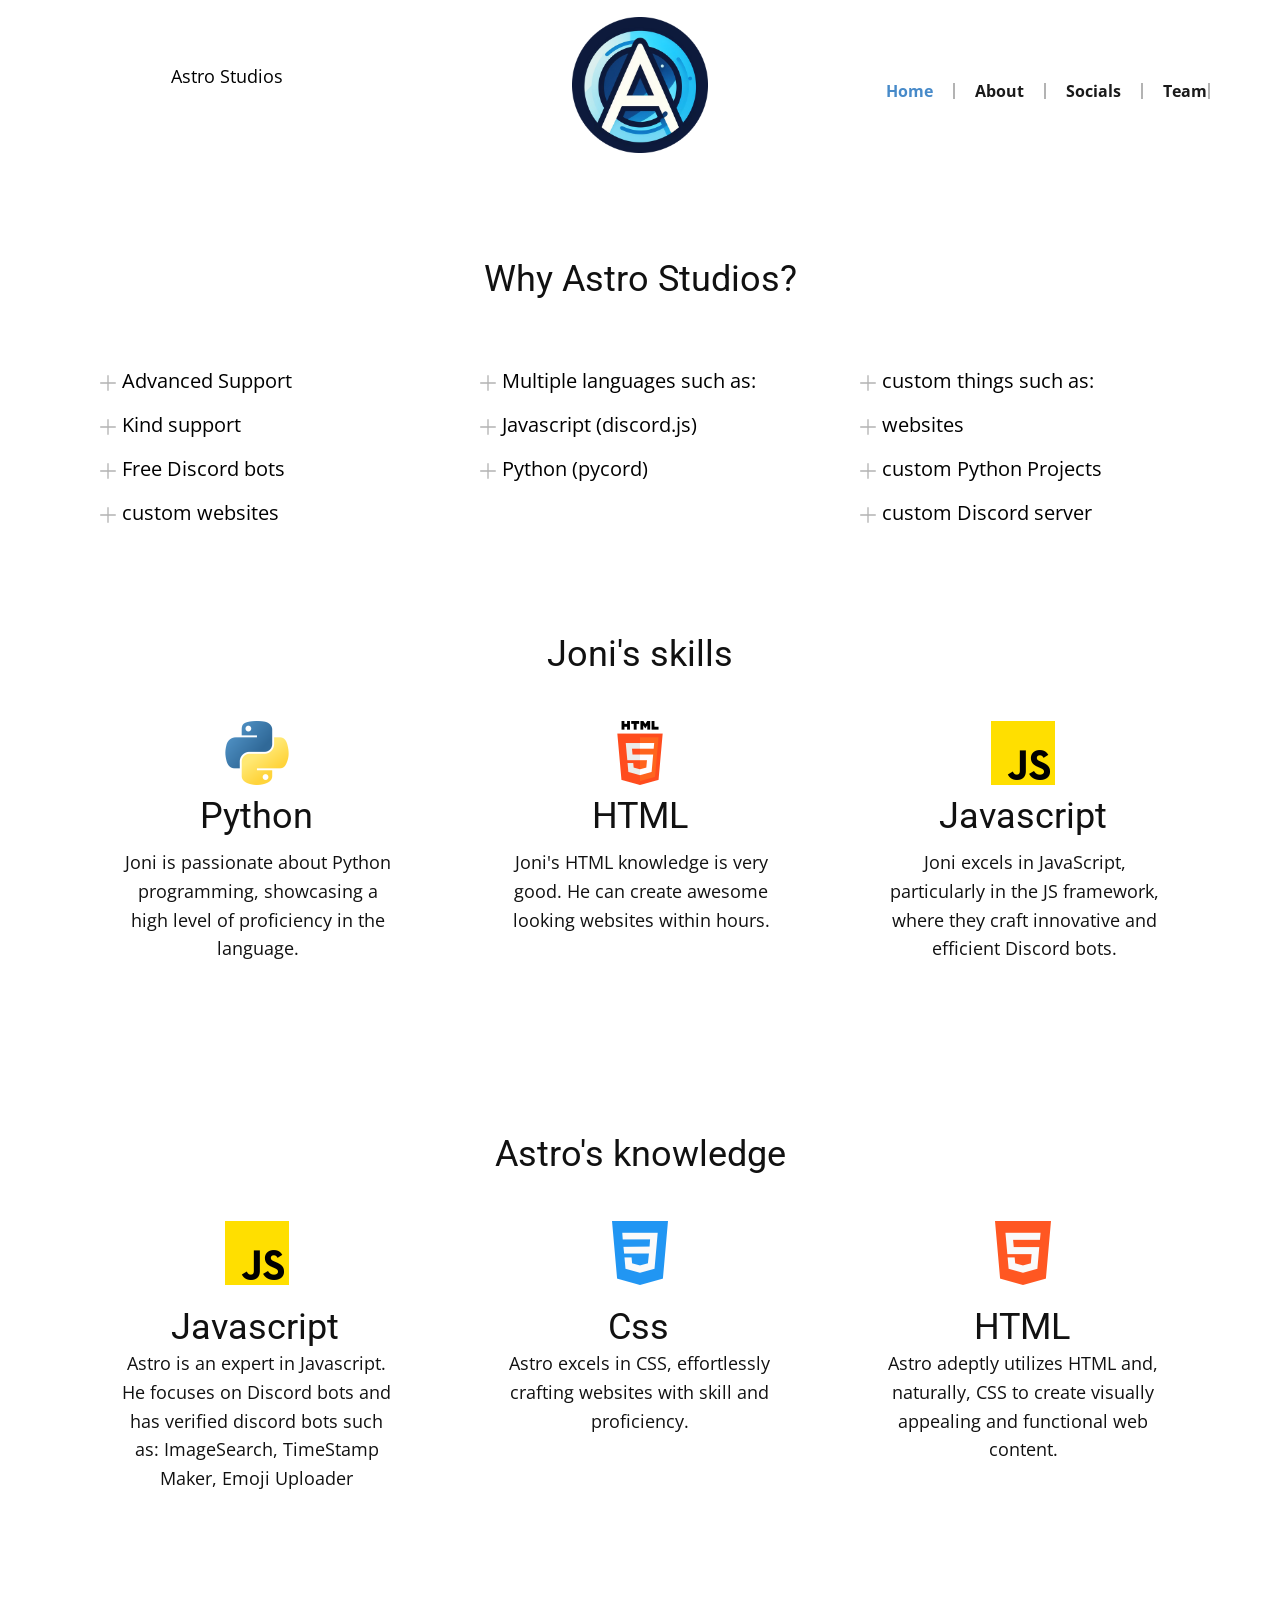
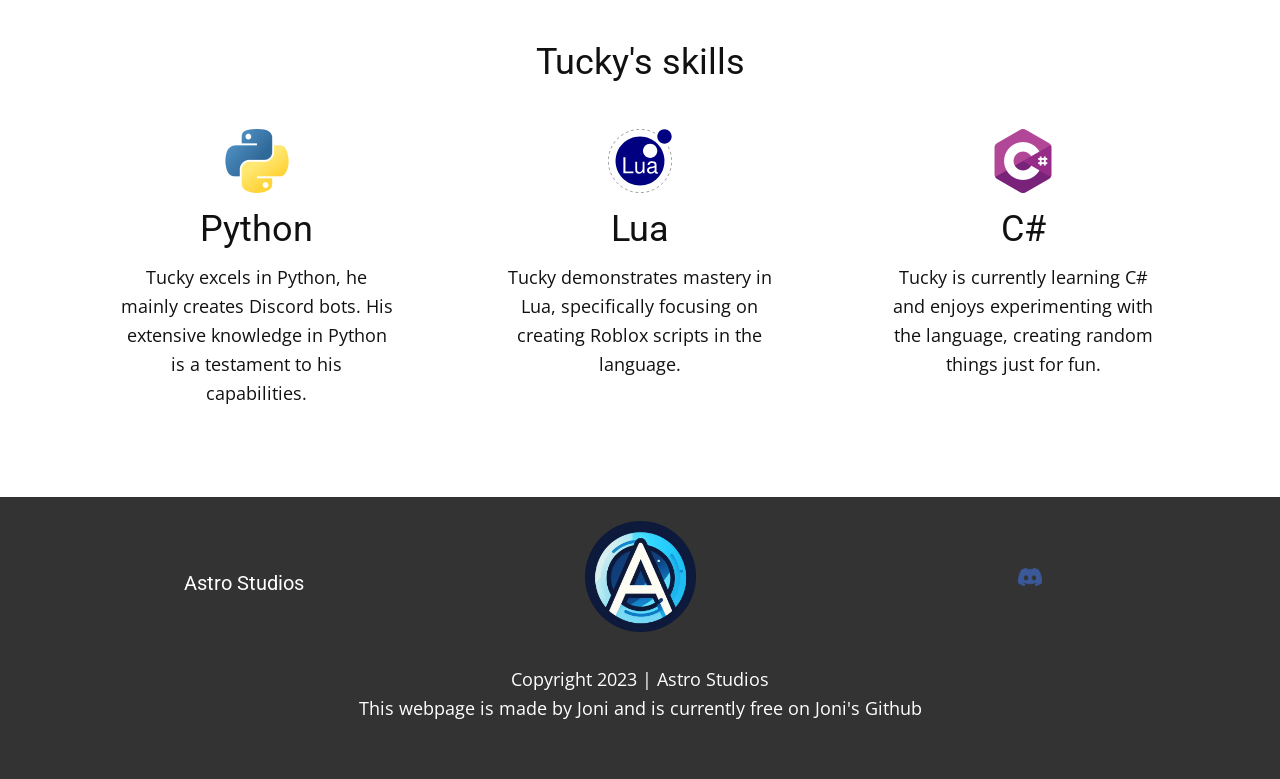
<file: Astro Site/index.html>
<!DOCTYPE html>
<html style="font-size: 16px;" lang="en"><head>
    <meta name="viewport" content="width=device-width, initial-scale=1.0">
    <meta charset="utf-8">
    <meta name="keywords" content="Why Astro Studios?">
    <meta name="description" content="">
    <title>Home</title>
    <link rel="stylesheet" href="nicepage.css" media="screen">
    <link rel="icon" type="image/x-icon" href="/images/rsz_astro_studios-modified.png">
<link rel="stylesheet" href="Home.css" media="screen">
    <script class="u-script" type="text/javascript" src="jquery.js" defer=""></script>
    <script class="u-script" type="text/javascript" src="nicepage.js" defer=""></script>
    <link id="u-theme-google-font" rel="stylesheet" href="https://fonts.googleapis.com/css?family=Roboto:100,100i,300,300i,400,400i,500,500i,700,700i,900,900i|Open+Sans:300,300i,400,400i,500,500i,600,600i,700,700i,800,800i">
    <script type="application/ld+json">{

		"@context": "http://schema.org",
		"@type": "Organization",
		"name": "",
		"logo": "images/rsz_astro_studios-modified.png",
		"sameAs": [
				"https://discord.gg/K3PBRM26HD"
		]
}</script>
    <meta name="theme-color" content="#478ac9">
    <meta property="og:title" content="Home">
    <meta property="og:type" content="website">
  <meta data-intl-tel-input-cdn-path="intlTelInput/"></head>
  <body data-home-page="Home.html" data-home-page-title="Home" data-path-to-root="./" data-include-products="false" class="u-body u-xl-mode" data-lang="en"><header class="u-clearfix u-header u-header" id="sec-7082"><div class="u-clearfix u-sheet u-sheet-1">
        <a href="Home.html" class="u-image u-logo u-image-1" data-image-width="410" data-image-height="410" title="Home">
          <img src="images/rsz_astro_studios-modified.png" class="u-logo-image u-logo-image-1">
        </a>
        <nav class="u-menu u-menu-one-level u-offcanvas u-menu-1" data-responsive-from="MD">
          <div class="menu-collapse" style="font-size: 1rem; letter-spacing: 0px; font-weight: 700;">
            <a class="u-button-style u-custom-active-border-color u-custom-border u-custom-border-color u-custom-borders u-custom-hover-border-color u-custom-left-right-menu-spacing u-custom-padding-bottom u-custom-text-active-color u-custom-text-color u-custom-text-hover-color u-custom-top-bottom-menu-spacing u-file-icon u-nav-link u-file-icon-1" href="#">
              <img src="images/8867520.png" alt="">
            </a>
          </div>
          <div class="u-custom-menu u-nav-container">
            <ul class="u-nav u-spacing-0 u-unstyled u-nav-1"><li class="u-nav-item"><a class="u-border-2 u-border-active-grey-30 u-border-grey-30 u-border-hover-grey-30 u-border-no-bottom u-border-no-left u-border-no-top u-button-style u-nav-link u-text-active-palette-1-base u-text-grey-90 u-text-hover-palette-1-base" href="Home.html" style="padding: 0px 20px;">Home</a>
</li><li class="u-nav-item"><a class="u-border-2 u-border-active-grey-30 u-border-grey-30 u-border-hover-grey-30 u-border-no-bottom u-border-no-left u-border-no-top u-button-style u-nav-link u-text-active-palette-1-base u-text-grey-90 u-text-hover-palette-1-base" href="About.html" style="padding: 0px 20px;">About</a>
</li><li class="u-nav-item"><a class="u-border-2 u-border-active-grey-30 u-border-grey-30 u-border-hover-grey-30 u-border-no-bottom u-border-no-left u-border-no-top u-button-style u-nav-link u-text-active-palette-1-base u-text-grey-90 u-text-hover-palette-1-base" href="Socials.html" style="padding: 0px 20px;">Socials</a>
</li><li class="u-nav-item"><a class="u-border-2 u-border-active-grey-30 u-border-grey-30 u-border-hover-grey-30 u-border-no-bottom u-border-no-left u-border-no-top u-button-style u-nav-link u-text-active-palette-1-base u-text-grey-90 u-text-hover-palette-1-base" href="Team.html" style="padding: 0px 1px 0px 20px;">Team</a>
</li></ul>
          </div>
          <div class="u-custom-menu u-nav-container-collapse">
            <div class="u-black u-container-style u-inner-container-layout u-opacity u-opacity-95 u-sidenav">
              <div class="u-inner-container-layout u-sidenav-overflow">
                <div class="u-menu-close"></div>
                <ul class="u-align-center u-nav u-popupmenu-items u-unstyled u-nav-2"><li class="u-nav-item"><a class="u-button-style u-nav-link" href="Home.html">Home</a>
</li><li class="u-nav-item"><a class="u-button-style u-nav-link" href="About.html">About</a>
</li><li class="u-nav-item"><a class="u-button-style u-nav-link" href="Socials.html">Socials</a>
</li><li class="u-nav-item"><a class="u-button-style u-nav-link" href="Team.html">Team</a>
</li></ul>
              </div>
            </div>
            <div class="u-black u-menu-overlay u-opacity u-opacity-70"></div>
          </div>
        </nav>
        <p class="u-text u-text-default u-text-1">
          <a class="u-border-1 u-border-active-palette-2-base u-border-hover-palette-1-base u-border-no-left u-border-no-right u-border-no-top u-btn u-button-link u-button-style u-none u-text-black u-btn-1" data-href="Home.html" href="Home.html">Astro Studios</a>
        </p>
      </div></header>
    <section class="u-clearfix u-white u-section-1" id="carousel_6d08">
      <div class="u-clearfix u-sheet u-sheet-1">
        <h2 class="u-align-center u-text u-text-default u-text-1" data-animation-name="customAnimationIn" data-animation-duration="1500" data-animation-delay="0">Why Astro Studios?</h2>
        <div class="custom-expanded u-list u-list-1">
          <div class="u-repeater u-repeater-1">
            <div class="u-align-left u-container-style u-list-item u-repeater-item u-shape-rectangle u-list-item-1" data-animation-name="customAnimationIn" data-animation-duration="1500" data-animation-delay="500">
              <div class="u-container-layout u-similar-container u-valign-top u-container-layout-1">
                <ul class="u-align-left u-custom-list u-text u-text-black u-text-2">
                  <li style="">
                    <div class="u-list-icon u-text-grey-30">
                      <svg class="u-svg-content" viewBox="0 0 409.6 409.6" x="0px" y="0px" id="svg-8185" style="enable-background:new 0 0 409.6 409.6;"><g><g><path d="M392.533,187.733H221.867V17.067C221.867,7.641,214.226,0,204.8,0s-17.067,7.641-17.067,17.067v170.667H17.067    C7.641,187.733,0,195.374,0,204.8s7.641,17.067,17.067,17.067h170.667v170.667c0,9.426,7.641,17.067,17.067,17.067    s17.067-7.641,17.067-17.067V221.867h170.667c9.426,0,17.067-7.641,17.067-17.067S401.959,187.733,392.533,187.733z"></path>
</g>
</g></svg>
                    </div> Advanced Support
                  </li>
                  <li style="">
                    <div class="u-list-icon u-text-grey-30">
                      <svg class="u-svg-content" viewBox="0 0 409.6 409.6" x="0px" y="0px" id="svg-8185" style="enable-background:new 0 0 409.6 409.6;"><g><g><path d="M392.533,187.733H221.867V17.067C221.867,7.641,214.226,0,204.8,0s-17.067,7.641-17.067,17.067v170.667H17.067    C7.641,187.733,0,195.374,0,204.8s7.641,17.067,17.067,17.067h170.667v170.667c0,9.426,7.641,17.067,17.067,17.067    s17.067-7.641,17.067-17.067V221.867h170.667c9.426,0,17.067-7.641,17.067-17.067S401.959,187.733,392.533,187.733z"></path>
</g>
</g></svg>
                    </div>Kind support
                  </li>
                  <li style="">
                    <div class="u-list-icon u-text-grey-30">
                      <svg class="u-svg-content" viewBox="0 0 409.6 409.6" x="0px" y="0px" id="svg-8185" style="enable-background:new 0 0 409.6 409.6;"><g><g><path d="M392.533,187.733H221.867V17.067C221.867,7.641,214.226,0,204.8,0s-17.067,7.641-17.067,17.067v170.667H17.067    C7.641,187.733,0,195.374,0,204.8s7.641,17.067,17.067,17.067h170.667v170.667c0,9.426,7.641,17.067,17.067,17.067    s17.067-7.641,17.067-17.067V221.867h170.667c9.426,0,17.067-7.641,17.067-17.067S401.959,187.733,392.533,187.733z"></path>
</g>
</g></svg>
                    </div>Free Discord bots<br>
                  </li>
                  <li style="">
                    <div class="u-list-icon u-text-grey-30">
                      <svg class="u-svg-content" viewBox="0 0 409.6 409.6" x="0px" y="0px" id="svg-8185" style="enable-background:new 0 0 409.6 409.6;"><g><g><path d="M392.533,187.733H221.867V17.067C221.867,7.641,214.226,0,204.8,0s-17.067,7.641-17.067,17.067v170.667H17.067    C7.641,187.733,0,195.374,0,204.8s7.641,17.067,17.067,17.067h170.667v170.667c0,9.426,7.641,17.067,17.067,17.067    s17.067-7.641,17.067-17.067V221.867h170.667c9.426,0,17.067-7.641,17.067-17.067S401.959,187.733,392.533,187.733z"></path>
</g>
</g></svg>
                    </div>custom websites
                  </li>
                </ul>
              </div>
            </div>
            <div class="u-align-left u-container-style u-list-item u-repeater-item u-shape-rectangle u-list-item-2" data-animation-direction="Up" data-animation-name="customAnimationIn" data-animation-duration="1500" data-animation-delay="500">
              <div class="u-container-layout u-similar-container u-valign-top u-container-layout-2">
                <ul class="u-align-left u-custom-list u-text u-text-black u-text-3">
                  <li style="">
                      <div class="u-list-icon u-text-grey-30">
                        <svg class="u-svg-content" viewBox="0 0 409.6 409.6" x="0px" y="0px" id="svg-eac1" style="enable-background:new 0 0 409.6 409.6;"><g><g><path d="M392.533,187.733H221.867V17.067C221.867,7.641,214.226,0,204.8,0s-17.067,7.641-17.067,17.067v170.667H17.067    C7.641,187.733,0,195.374,0,204.8s7.641,17.067,17.067,17.067h170.667v170.667c0,9.426,7.641,17.067,17.067,17.067    s17.067-7.641,17.067-17.067V221.867h170.667c9.426,0,17.067-7.641,17.067-17.067S401.959,187.733,392.533,187.733z"></path>
</g>
</g></svg>
                      </div>
                    </a> Multiple languages such as:
                  </li>
                  <li style="">
                    <div class="u-list-icon u-text-grey-30">
                      <svg class="u-svg-content" viewBox="0 0 409.6 409.6" x="0px" y="0px" id="svg-eac1" style="enable-background:new 0 0 409.6 409.6;"><g><g><path d="M392.533,187.733H221.867V17.067C221.867,7.641,214.226,0,204.8,0s-17.067,7.641-17.067,17.067v170.667H17.067    C7.641,187.733,0,195.374,0,204.8s7.641,17.067,17.067,17.067h170.667v170.667c0,9.426,7.641,17.067,17.067,17.067    s17.067-7.641,17.067-17.067V221.867h170.667c9.426,0,17.067-7.641,17.067-17.067S401.959,187.733,392.533,187.733z"></path>
</g>
</g></svg>
                    </div>Javascript (discord.js)
                  </li>
                  <li style="">
                    <div class="u-list-icon u-text-grey-30">
                      <svg class="u-svg-content" viewBox="0 0 409.6 409.6" x="0px" y="0px" id="svg-eac1" style="enable-background:new 0 0 409.6 409.6;"><g><g><path d="M392.533,187.733H221.867V17.067C221.867,7.641,214.226,0,204.8,0s-17.067,7.641-17.067,17.067v170.667H17.067    C7.641,187.733,0,195.374,0,204.8s7.641,17.067,17.067,17.067h170.667v170.667c0,9.426,7.641,17.067,17.067,17.067    s17.067-7.641,17.067-17.067V221.867h170.667c9.426,0,17.067-7.641,17.067-17.067S401.959,187.733,392.533,187.733z"></path>
</g>
</g></svg>
                    </div>Python (pycord)
                  </li>
                </ul>
              </div>
            </div>
            <div class="u-align-left u-container-style u-list-item u-repeater-item u-shape-rectangle u-list-item-3" data-animation-direction="Up" data-animation-name="customAnimationIn" data-animation-duration="1500" data-animation-delay="500">
              <div class="u-container-layout u-similar-container u-valign-top u-container-layout-3">
                <ul class="u-align-left u-custom-list u-text u-text-black u-text-4">
                  <li style="">
                    <div class="u-list-icon u-text-grey-30">
                      <svg class="u-svg-content" viewBox="0 0 409.6 409.6" x="0px" y="0px" id="svg-f224" style="enable-background:new 0 0 409.6 409.6;"><g><g><path d="M392.533,187.733H221.867V17.067C221.867,7.641,214.226,0,204.8,0s-17.067,7.641-17.067,17.067v170.667H17.067    C7.641,187.733,0,195.374,0,204.8s7.641,17.067,17.067,17.067h170.667v170.667c0,9.426,7.641,17.067,17.067,17.067    s17.067-7.641,17.067-17.067V221.867h170.667c9.426,0,17.067-7.641,17.067-17.067S401.959,187.733,392.533,187.733z"></path>
</g>
</g></svg>
                    </div> custom things such as:
                  </li>
                  <li style="">
                    <div class="u-list-icon u-text-grey-30">
                      <svg class="u-svg-content" viewBox="0 0 409.6 409.6" x="0px" y="0px" id="svg-f224" style="enable-background:new 0 0 409.6 409.6;"><g><g><path d="M392.533,187.733H221.867V17.067C221.867,7.641,214.226,0,204.8,0s-17.067,7.641-17.067,17.067v170.667H17.067    C7.641,187.733,0,195.374,0,204.8s7.641,17.067,17.067,17.067h170.667v170.667c0,9.426,7.641,17.067,17.067,17.067    s17.067-7.641,17.067-17.067V221.867h170.667c9.426,0,17.067-7.641,17.067-17.067S401.959,187.733,392.533,187.733z"></path>
</g>
</g></svg>
                    </div>websites
                  </li>
                  <li style="">
                    <div class="u-list-icon u-text-grey-30">
                      <svg class="u-svg-content" viewBox="0 0 409.6 409.6" x="0px" y="0px" id="svg-f224" style="enable-background:new 0 0 409.6 409.6;"><g><g><path d="M392.533,187.733H221.867V17.067C221.867,7.641,214.226,0,204.8,0s-17.067,7.641-17.067,17.067v170.667H17.067    C7.641,187.733,0,195.374,0,204.8s7.641,17.067,17.067,17.067h170.667v170.667c0,9.426,7.641,17.067,17.067,17.067    s17.067-7.641,17.067-17.067V221.867h170.667c9.426,0,17.067-7.641,17.067-17.067S401.959,187.733,392.533,187.733z"></path>
</g>
</g></svg>
                    </div>custom Python Projects<br>
                  </li>
                  <li style="">
                    <div class="u-list-icon u-text-grey-30">
                      <svg class="u-svg-content" viewBox="0 0 409.6 409.6" x="0px" y="0px" id="svg-f224" style="enable-background:new 0 0 409.6 409.6;"><g><g><path d="M392.533,187.733H221.867V17.067C221.867,7.641,214.226,0,204.8,0s-17.067,7.641-17.067,17.067v170.667H17.067    C7.641,187.733,0,195.374,0,204.8s7.641,17.067,17.067,17.067h170.667v170.667c0,9.426,7.641,17.067,17.067,17.067    s17.067-7.641,17.067-17.067V221.867h170.667c9.426,0,17.067-7.641,17.067-17.067S401.959,187.733,392.533,187.733z"></path>
</g>
</g></svg>
                    </div>custom Discord server
                  </li>
                </ul>
              </div>
            </div>
          </div>
        </div>
      </div>
    </section>
    <section class="u-clearfix u-section-2" id="sec-f691">
      <div class="u-clearfix u-sheet u-sheet-1">
        <h3 class="u-text u-text-default u-text-1">Joni's skills</h3>
        <div class="u-expanded-width u-list u-list-1">
          <div class="u-repeater u-repeater-1">
            <div class="u-align-center u-container-style u-list-item u-repeater-item">
              <div class="u-container-layout u-similar-container u-valign-top u-container-layout-1"><span class="u-file-icon u-icon u-icon-1"><img src="images/5968350.png" alt=""></span>
                <h3 class="u-text u-text-2">Python</h3>
                <p class="u-text u-text-default u-text-3">Joni is passionate about Python programming, showcasing a high level of proficiency in the language.</p>
              </div>
            </div>
            <div class="u-align-center u-container-style u-list-item u-repeater-item">
              <div class="u-container-layout u-similar-container u-valign-top u-container-layout-2"><span class="u-file-icon u-icon u-icon-2"><img src="images/5968267.png" alt=""></span>
                <h3 class="u-text u-text-4">HTML</h3>
                <p class="u-text u-text-default u-text-5">Joni's HTML knowledge is very good. He can create awesome looking websites within hours.</p>
              </div>
            </div>
            <div class="u-align-center u-container-style u-list-item u-repeater-item">
              <div class="u-container-layout u-similar-container u-valign-top u-container-layout-3"><span class="u-file-icon u-icon u-icon-3"><img src="images/5968292.png" alt=""></span>
                <h3 class="u-text u-text-6">Javascript</h3>
                <p class="u-text u-text-default u-text-7"> Joni excels in JavaScript, particularly in the JS framework, where they craft innovative and efficient Discord bots.</p>
              </div>
            </div>
          </div>
        </div>
      </div>
    </section>
    <section class="u-clearfix u-section-3" id="sec-2d5e">
      <div class="u-clearfix u-sheet u-sheet-1">
        <h3 class="u-text u-text-default u-text-1">Astro's knowledge</h3>
        <div class="u-expanded-width u-list u-list-1">
          <div class="u-repeater u-repeater-1">
            <div class="u-align-center u-container-style u-list-item u-repeater-item">
              <div class="u-container-layout u-similar-container u-valign-top u-container-layout-1"><span class="u-file-icon u-icon u-icon-1"><img src="images/5968292.png" alt=""></span>
                <h3 class="u-text u-text-2">Javascript</h3>
                <p class="u-text u-text-default u-text-3">Astro is an expert in Javascript. He focuses on Discord bots and has verified discord bots such as: ImageSearch, TimeStamp Maker, Emoji Uploader</p>
              </div>
            </div>
            <div class="u-align-center u-container-style u-list-item u-repeater-item">
              <div class="u-container-layout u-similar-container u-valign-top u-container-layout-2"><span class="u-file-icon u-icon u-icon-2"><img src="images/732190.png" alt=""></span>
                <h3 class="u-text u-text-4">Css</h3>
                <p class="u-text u-text-default u-text-5"> Astro excels in CSS, effortlessly crafting websites with skill and proficiency.</p>
              </div>
            </div>
            <div class="u-align-center u-container-style u-list-item u-repeater-item">
              <div class="u-container-layout u-similar-container u-valign-top u-container-layout-3"><span class="u-file-icon u-icon u-icon-3"><img src="images/732212.png" alt=""></span>
                <h3 class="u-text u-text-6">HTML</h3>
                <p class="u-text u-text-default u-text-7">Astro adeptly utilizes HTML and, naturally, CSS to create visually appealing and functional web content.</p>
              </div>
            </div>
          </div>
        </div>
      </div>
    </section>
    <section class="u-clearfix u-section-4" id="sec-de87">
      <div class="u-clearfix u-sheet u-sheet-1">
        <h3 class="u-text u-text-default u-text-1">Tucky's skills</h3>
        <div class="u-expanded-width u-list u-list-1">
          <div class="u-repeater u-repeater-1">
            <div class="u-align-center u-container-style u-list-item u-repeater-item">
              <div class="u-container-layout u-similar-container u-container-layout-1"><span class="u-file-icon u-icon u-icon-1"><img src="images/5968350.png" alt=""></span>
                <h3 class="u-text u-text-2">Python</h3>
                <p class="u-text u-text-default u-text-3"> Tucky excels in Python, he mainly creates Discord bots. His extensive knowledge in Python is a testament to his capabilities.</p>
              </div>
            </div>
            <div class="u-align-center u-container-style u-list-item u-repeater-item">
              <div class="u-container-layout u-similar-container u-container-layout-2"><span class="u-file-icon u-icon u-icon-2"><img src="images/Lua-Logo.svg" alt=""></span>
                <h3 class="u-text u-text-4">Lua</h3>
                <p class="u-text u-text-default u-text-5"> Tucky demonstrates mastery in Lua, specifically focusing on creating Roblox scripts in the language.</p>
              </div>
            </div>
            <div class="u-align-center u-container-style u-list-item u-repeater-item">
              <div class="u-container-layout u-similar-container u-container-layout-3"><span class="u-file-icon u-icon u-icon-3"><img src="images/6132221.png" alt=""></span>
                <h3 class="u-text u-text-6">C#</h3>
                <p class="u-text u-text-default u-text-7"> Tucky is currently learning C# and enjoys experimenting with the language, creating random things just for fun.</p>
              </div>
            </div>
          </div>
        </div>
      </div>
    </section>
    
    
    
    <footer class="u-clearfix u-footer u-grey-80" id="sec-a4c3"><div class="u-clearfix u-sheet u-sheet-1">
        <div class="data-layout-selected u-clearfix u-expanded-width u-gutter-30 u-layout-wrap u-layout-wrap-1">
          <div class="u-gutter-0 u-layout">
            <div class="u-layout-row">
              <div class="u-align-center-sm u-align-center-xs u-align-left-md u-align-left-xl u-container-style u-layout-cell u-left-cell u-size-20 u-size-30-md u-layout-cell-1">
                <div class="u-container-layout u-container-layout-1"><!--position-->
                  <div data-position="" class="u-position u-position-1"><!--block-->
                    <div class="u-block">
                      <div class="u-block-container u-clearfix"><!--block_header-->
                        <h5 class="u-block-header u-text"><!--block_header_content-->Astro Studios<!--/block_header_content--></h5><!--/block_header--><!--block_content-->
                        <div class="u-block-content u-text"><!--block_content_content--><!--/block_content_content--></div><!--/block_content-->
                      </div>
                    </div><!--/block-->
                  </div><!--/position-->
                </div>
              </div>
              <div class="u-align-center-sm u-align-right-md u-container-style u-layout-cell u-size-20 u-size-30-md u-layout-cell-2">
                <div class="u-container-layout u-valign-middle u-container-layout-2">
                  <a href="Home.html" class="u-image u-logo u-image-1" data-image-width="410" data-image-height="410" title="Home">
                    <img src="images/rsz_astro_studios-modified.png" class="u-logo-image u-logo-image-1">
                  </a>
                </div>
              </div>
              <div class="u-align-center-sm u-align-center-xs u-align-left-md u-align-right-lg u-align-right-xl u-container-style u-layout-cell u-right-cell u-size-20 u-size-30-md u-layout-cell-3">
                <div class="u-container-layout u-valign-middle u-container-layout-3">
                  <div class="u-social-icons u-spacing-30 u-social-icons-1">
                    <a class="u-social-url" title="Discord Server" target="_blank" href="https://discord.gg/K3PBRM26HD"><span class="u-file-icon u-icon u-social-facebook u-social-icon u-icon-1"><img src="images/5968756-68b0a49d.png" alt=""></span>
                    </a>
                  </div>
                </div>
              </div>
            </div>
          </div>
        </div>
        <p class="u-align-center u-text u-text-default u-text-3">Copyright 2023 | Astro Studios<br>This webpage is made by Joni and is currently free on Joni's Github
        </p>
      </div></footer>
</body></html>
</file>
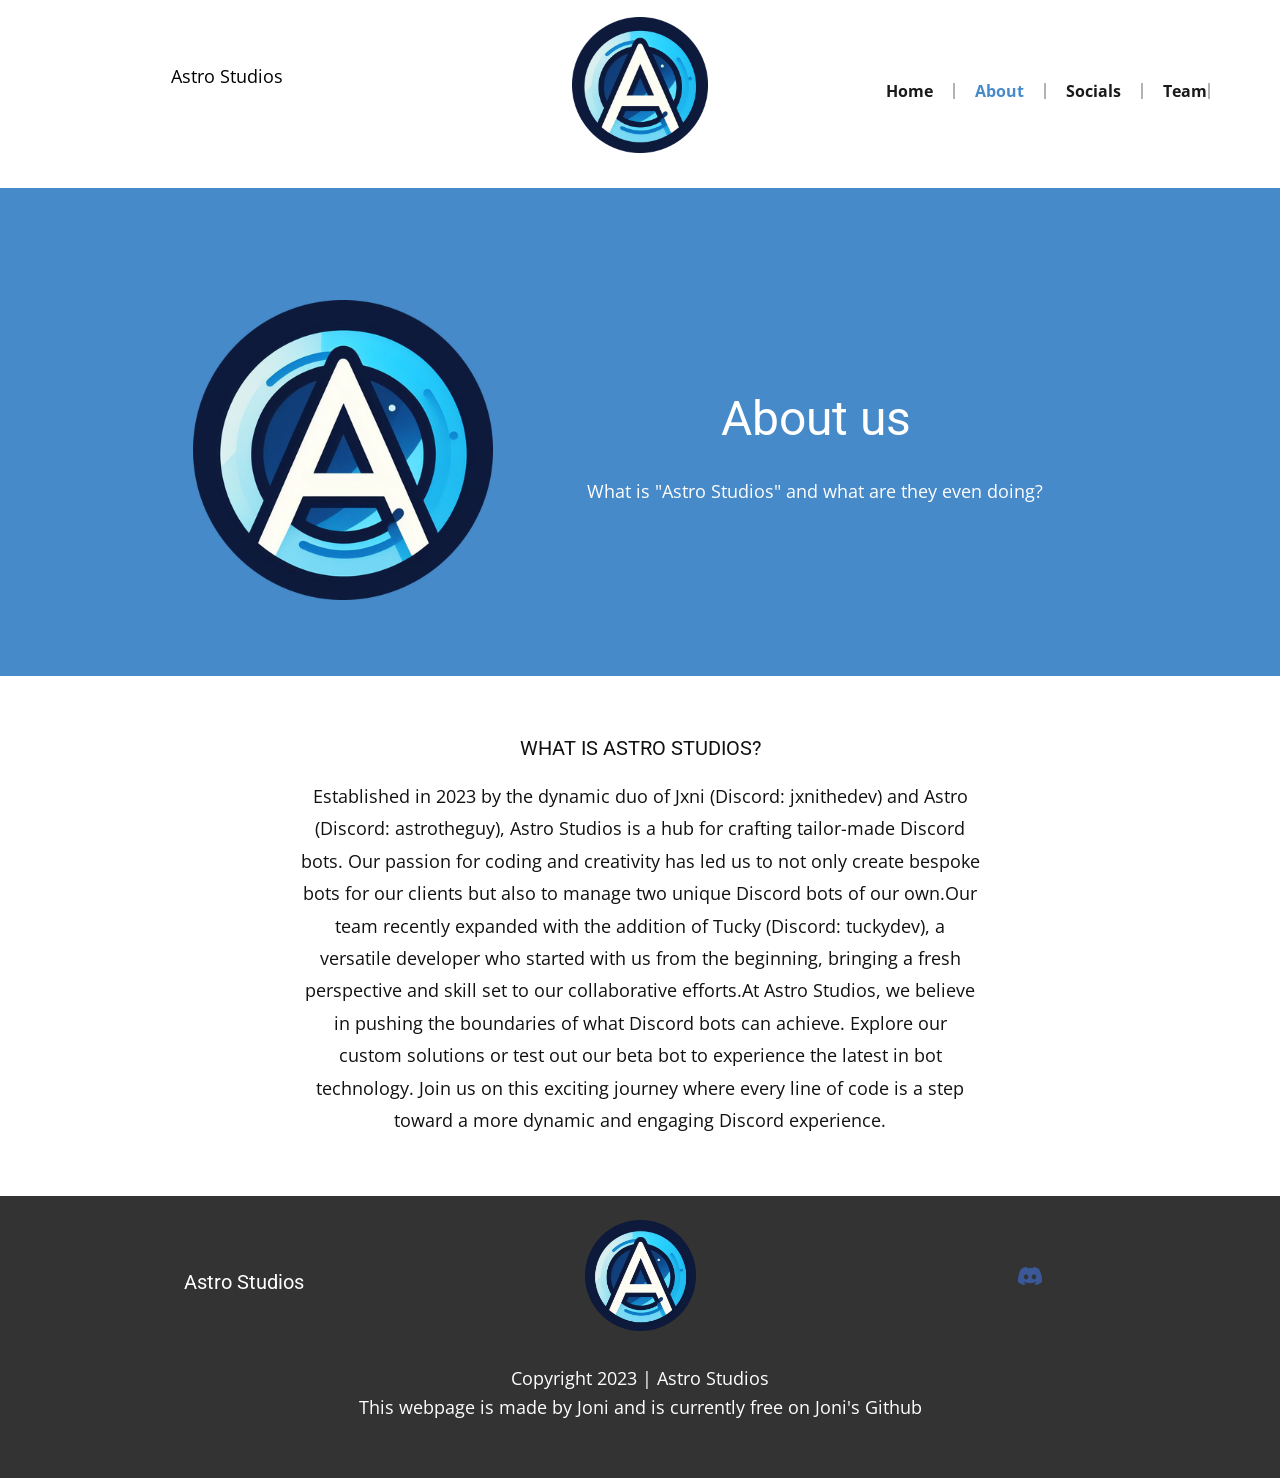
<file: Astro Site/About.html>
<!DOCTYPE html>
<html style="font-size: 16px;" lang="en"><head>
    <meta name="viewport" content="width=device-width, initial-scale=1.0">
    <meta charset="utf-8">
    <meta name="keywords" content="INTUITIVE">
    <meta name="description" content="">
    <title>About</title>
    <link rel="stylesheet" href="nicepage.css" media="screen">
    <link rel="icon" type="image/x-icon" href="/images/rsz_astro_studios-modified.png">
<link rel="stylesheet" href="About.css" media="screen">
    <script class="u-script" type="text/javascript" src="jquery.js" defer=""></script>
    <script class="u-script" type="text/javascript" src="nicepage.js" defer=""></script>
    <link id="u-theme-google-font" rel="stylesheet" href="https://fonts.googleapis.com/css?family=Roboto:100,100i,300,300i,400,400i,500,500i,700,700i,900,900i|Open+Sans:300,300i,400,400i,500,500i,600,600i,700,700i,800,800i">
    
    
    
    
    <script type="application/ld+json">{
		"@context": "http://schema.org",
		"@type": "Organization",
		"name": "",
		"logo": "images/rsz_astro_studios-modified.png",
		"sameAs": [
				"https://discord.gg/K3PBRM26HD"
		]
}</script>
    <meta name="theme-color" content="#478ac9">
    <meta property="og:title" content="About">
    <meta property="og:type" content="website">
  <meta data-intl-tel-input-cdn-path="intlTelInput/"></head>
  <body data-path-to-root="./" data-include-products="false" class="u-body u-xl-mode" data-lang="en"><header class="u-clearfix u-header u-header" id="sec-7082"><div class="u-clearfix u-sheet u-sheet-1">
        <a href="Home.html" class="u-image u-logo u-image-1" data-image-width="410" data-image-height="410" title="Home">
          <img src="images/rsz_astro_studios-modified.png" class="u-logo-image u-logo-image-1">
        </a>
        <nav class="u-menu u-menu-one-level u-offcanvas u-menu-1" data-responsive-from="MD">
          <div class="menu-collapse" style="font-size: 1rem; letter-spacing: 0px; font-weight: 700;">
            <a class="u-button-style u-custom-active-border-color u-custom-border u-custom-border-color u-custom-borders u-custom-hover-border-color u-custom-left-right-menu-spacing u-custom-padding-bottom u-custom-text-active-color u-custom-text-color u-custom-text-hover-color u-custom-top-bottom-menu-spacing u-file-icon u-nav-link u-file-icon-1" href="#">
              <img src="images/8867520.png" alt="">
            </a>
          </div>
          <div class="u-custom-menu u-nav-container">
            <ul class="u-nav u-spacing-0 u-unstyled u-nav-1"><li class="u-nav-item"><a class="u-border-2 u-border-active-grey-30 u-border-grey-30 u-border-hover-grey-30 u-border-no-bottom u-border-no-left u-border-no-top u-button-style u-nav-link u-text-active-palette-1-base u-text-grey-90 u-text-hover-palette-1-base" href="Home.html" style="padding: 0px 20px;">Home</a>
</li><li class="u-nav-item"><a class="u-border-2 u-border-active-grey-30 u-border-grey-30 u-border-hover-grey-30 u-border-no-bottom u-border-no-left u-border-no-top u-button-style u-nav-link u-text-active-palette-1-base u-text-grey-90 u-text-hover-palette-1-base" href="About.html" style="padding: 0px 20px;">About</a>
</li><li class="u-nav-item"><a class="u-border-2 u-border-active-grey-30 u-border-grey-30 u-border-hover-grey-30 u-border-no-bottom u-border-no-left u-border-no-top u-button-style u-nav-link u-text-active-palette-1-base u-text-grey-90 u-text-hover-palette-1-base" href="Socials.html" style="padding: 0px 20px;">Socials</a>
</li><li class="u-nav-item"><a class="u-border-2 u-border-active-grey-30 u-border-grey-30 u-border-hover-grey-30 u-border-no-bottom u-border-no-left u-border-no-top u-button-style u-nav-link u-text-active-palette-1-base u-text-grey-90 u-text-hover-palette-1-base" href="Team.html" style="padding: 0px 1px 0px 20px;">Team</a>
</li></ul>
          </div>
          <div class="u-custom-menu u-nav-container-collapse">
            <div class="u-black u-container-style u-inner-container-layout u-opacity u-opacity-95 u-sidenav">
              <div class="u-inner-container-layout u-sidenav-overflow">
                <div class="u-menu-close"></div>
                <ul class="u-align-center u-nav u-popupmenu-items u-unstyled u-nav-2"><li class="u-nav-item"><a class="u-button-style u-nav-link" href="Home.html">Home</a>
</li><li class="u-nav-item"><a class="u-button-style u-nav-link" href="About.html">About</a>
</li><li class="u-nav-item"><a class="u-button-style u-nav-link" href="Socials.html">Socials</a>
</li><li class="u-nav-item"><a class="u-button-style u-nav-link" href="Team.html">Team</a>
</li></ul>
              </div>
            </div>
            <div class="u-black u-menu-overlay u-opacity u-opacity-70"></div>
          </div>
        </nav>
        <p class="u-text u-text-default u-text-1">
          <a class="u-border-1 u-border-active-palette-2-base u-border-hover-palette-1-base u-border-no-left u-border-no-right u-border-no-top u-btn u-button-link u-button-style u-none u-text-black u-btn-1" data-href="Home.html" href="Home.html">Astro Studios</a>
        </p>
      </div></header>
    <section class="u-clearfix u-palette-1-base u-section-1" id="sec-96a8">
      <div class="u-clearfix u-sheet u-sheet-1">
        <div class="custom-expanded data-layout-selected u-clearfix u-layout-wrap u-layout-wrap-1">
          <div class="u-layout">
            <div class="u-layout-row">
              <div class="u-container-style u-layout-cell u-palette-1-base u-size-60 u-layout-cell-1" data-href="https://discord.gg/K3PBRM26HD" data-target="_blank">
                <div class="u-container-layout u-container-layout-1">
                  <img class="u-image u-image-contain u-image-round u-preserve-proportions u-radius u-image-1" src="images/rsz_astro_studios-modified.png" alt="" data-image-width="410" data-image-height="410">
                  <h2 class="u-align-center u-text u-text-default u-text-1">About us</h2>
                  <p class="u-align-center u-text u-text-default u-text-2">What is "Astro Studios" and what are they even doing?</p>
                </div>
              </div>
            </div>
          </div>
        </div>
      </div>
    </section>
    <section class="u-align-center u-clearfix u-section-2" id="sec-e98f">
      <div class="u-clearfix u-sheet u-sheet-1">
        <h5 class="u-text u-text-1">What is astro Studios?</h5>
        <p class="u-text u-text-2"> Established in 2023 by the dynamic duo of Jxni (Discord: jxnithedev) and Astro (Discord: astrotheguy), Astro Studios is a hub for crafting tailor-made Discord bots. Our passion for coding and creativity has led us to not only create bespoke bots for our clients but also to manage two unique Discord bots of our own.Our team recently expanded with the addition of Tucky (Discord: tuckydev), a versatile developer who started with us from the beginning, bringing a fresh perspective and skill set to our collaborative efforts.At Astro Studios, we believe in pushing the boundaries of what Discord bots can achieve. Explore our custom solutions or test out our beta bot to experience the latest in bot technology. Join us on this exciting journey where every line of code is a step toward a more dynamic and engaging Discord experience.<br>
        </p>
      </div>
    </section>
    
    
    
    <footer class="u-clearfix u-footer u-grey-80" id="sec-a4c3"><div class="u-clearfix u-sheet u-sheet-1">
        <div class="data-layout-selected u-clearfix u-expanded-width u-gutter-30 u-layout-wrap u-layout-wrap-1">
          <div class="u-gutter-0 u-layout">
            <div class="u-layout-row">
              <div class="u-align-center-sm u-align-center-xs u-align-left-md u-align-left-xl u-container-style u-layout-cell u-left-cell u-size-20 u-size-30-md u-layout-cell-1">
                <div class="u-container-layout u-container-layout-1"><!--position-->
                  <div data-position="" class="u-position u-position-1"><!--block-->
                    <div class="u-block">
                      <div class="u-block-container u-clearfix"><!--block_header-->
                        <h5 class="u-block-header u-text"><!--block_header_content-->Astro Studios<!--/block_header_content--></h5><!--/block_header--><!--block_content-->
                        <div class="u-block-content u-text"><!--block_content_content--><!--/block_content_content--></div><!--/block_content-->
                      </div>
                    </div><!--/block-->
                  </div><!--/position-->
                </div>
              </div>
              <div class="u-align-center-sm u-align-right-md u-container-style u-layout-cell u-size-20 u-size-30-md u-layout-cell-2">
                <div class="u-container-layout u-valign-middle u-container-layout-2">
                  <a href="Home.html" class="u-image u-logo u-image-1" data-image-width="410" data-image-height="410" title="Home">
                    <img src="images/rsz_astro_studios-modified.png" class="u-logo-image u-logo-image-1">
                  </a>
                </div>
              </div>
              <div class="u-align-center-sm u-align-center-xs u-align-left-md u-align-right-lg u-align-right-xl u-container-style u-layout-cell u-right-cell u-size-20 u-size-30-md u-layout-cell-3">
                <div class="u-container-layout u-valign-middle u-container-layout-3">
                  <div class="u-social-icons u-spacing-30 u-social-icons-1">
                    <a class="u-social-url" title="Discord Server" target="_blank" href="https://discord.gg/K3PBRM26HD"><span class="u-file-icon u-icon u-social-facebook u-social-icon u-icon-1"><img src="images/5968756-68b0a49d.png" alt=""></span>
                    </a>
                  </div>
                </div>
              </div>
            </div>
          </div>
        </div>
        <p class="u-align-center u-text u-text-default u-text-3">Copyright 2023 | Astro Studios<br>This webpage is made by Joni and is currently free on Joni's Github
        </p>
      </div></footer>
</body></html>
</file>
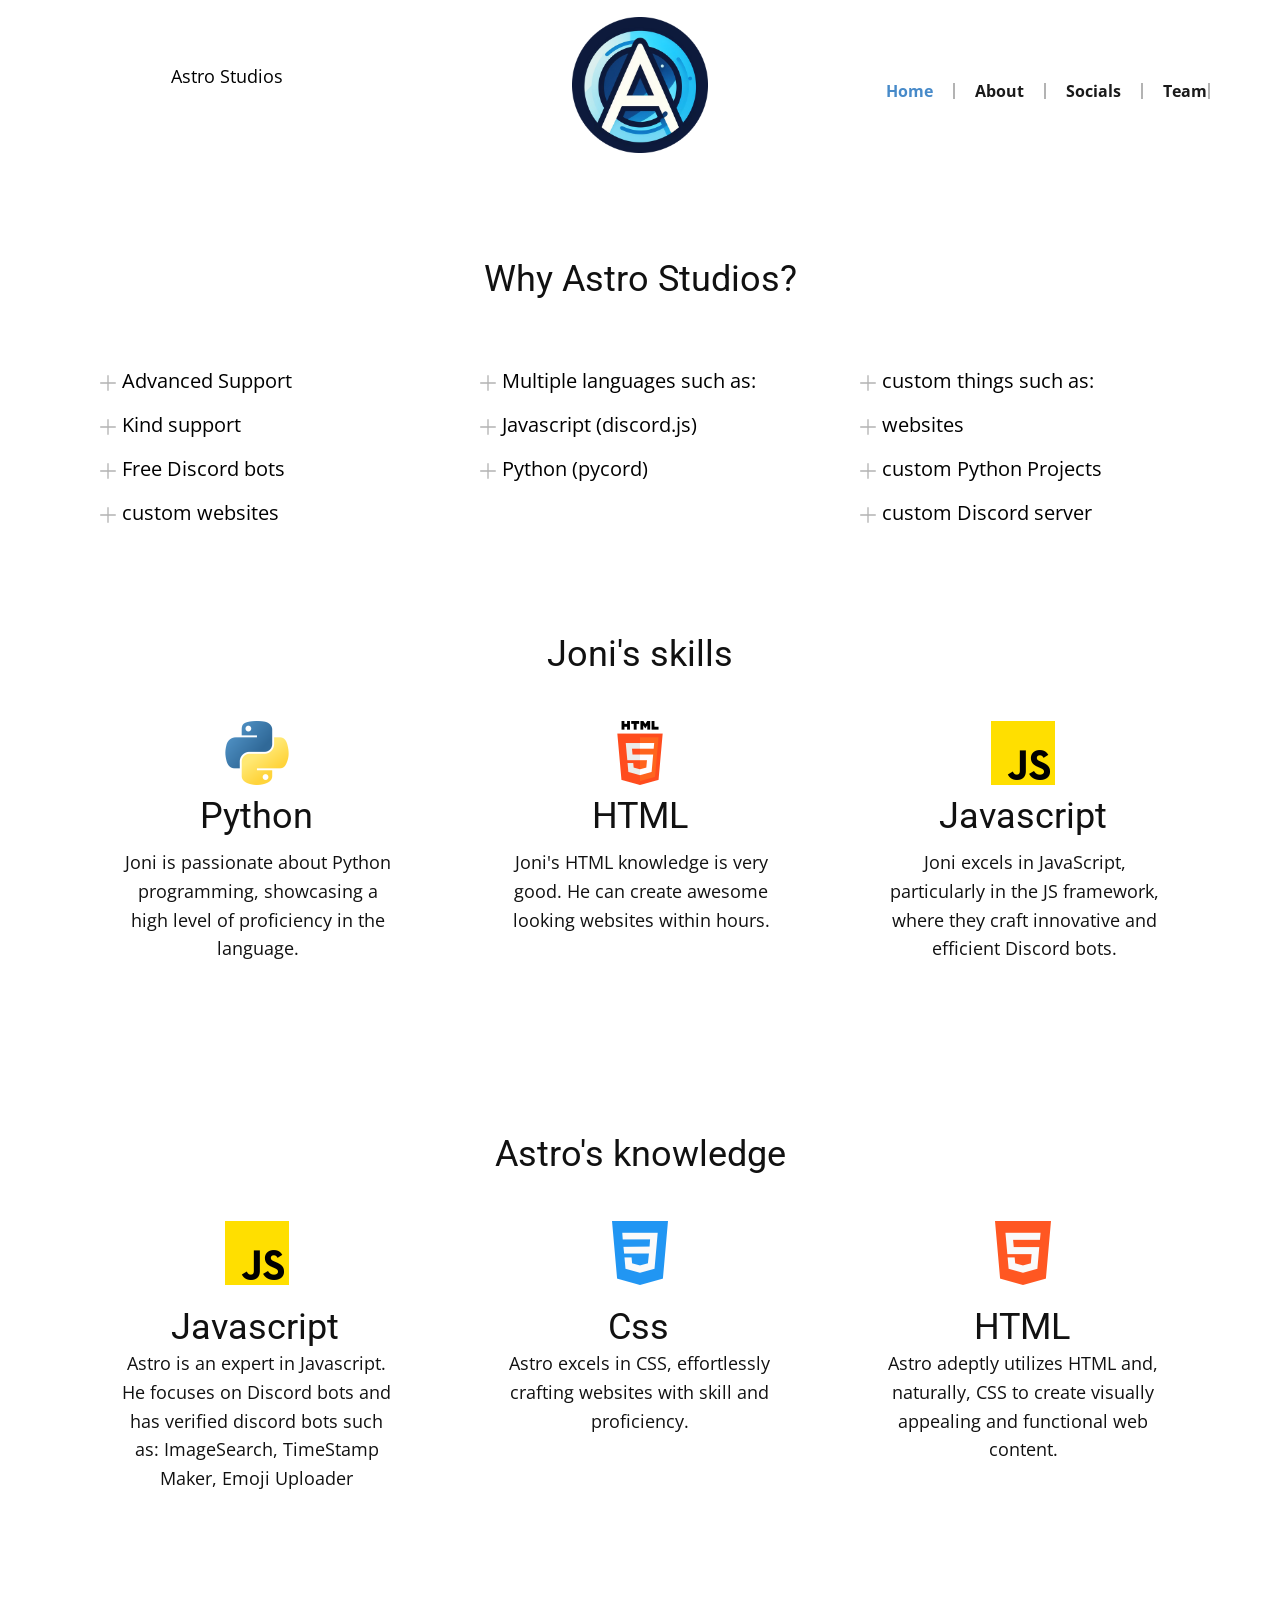
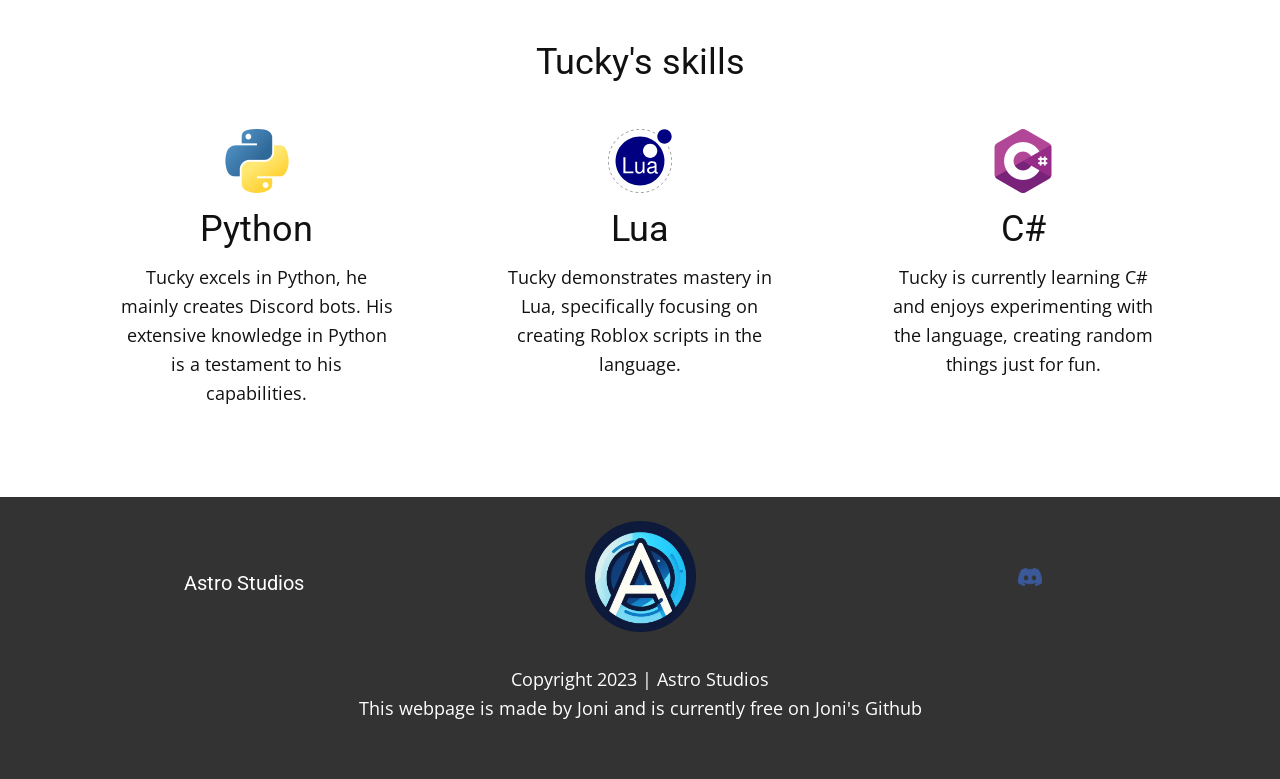
<file: Astro Site/Home.html>
<!DOCTYPE html>
<html style="font-size: 16px;" lang="en"><head>
    <meta name="viewport" content="width=device-width, initial-scale=1.0">
    <meta charset="utf-8">
    <meta name="keywords" content="Why Astro Studios?">
    <meta name="description" content="">
    <title>Home</title>
    <link rel="stylesheet" href="nicepage.css" media="screen">
    <link rel="icon" type="image/x-icon" href="/images/rsz_astro_studios-modified.png">
<link rel="stylesheet" href="Home.css" media="screen">
    <script class="u-script" type="text/javascript" src="jquery.js" defer=""></script>
    <script class="u-script" type="text/javascript" src="nicepage.js" defer=""></script>
    <link id="u-theme-google-font" rel="stylesheet" href="https://fonts.googleapis.com/css?family=Roboto:100,100i,300,300i,400,400i,500,500i,700,700i,900,900i|Open+Sans:300,300i,400,400i,500,500i,600,600i,700,700i,800,800i">
    
    
    
    
    
    
    <script type="application/ld+json">{
		"@context": "http://schema.org",
		"@type": "Organization",
		"name": "",
		"logo": "images/rsz_astro_studios-modified.png",
		"sameAs": [
				"https://discord.gg/K3PBRM26HD"
		]
}</script>
    <meta name="theme-color" content="#478ac9">
    <meta property="og:title" content="Home">
    <meta property="og:type" content="website">
  <meta data-intl-tel-input-cdn-path="intlTelInput/"></head>
  <body data-path-to-root="./" data-include-products="false" class="u-body u-xl-mode" data-lang="en"><header class="u-clearfix u-header u-header" id="sec-7082"><div class="u-clearfix u-sheet u-sheet-1">
        <a href="Home.html" class="u-image u-logo u-image-1" data-image-width="410" data-image-height="410" title="Home">
          <img src="images/rsz_astro_studios-modified.png" class="u-logo-image u-logo-image-1">
        </a>
        <nav class="u-menu u-menu-one-level u-offcanvas u-menu-1" data-responsive-from="MD">
          <div class="menu-collapse" style="font-size: 1rem; letter-spacing: 0px; font-weight: 700;">
            <a class="u-button-style u-custom-active-border-color u-custom-border u-custom-border-color u-custom-borders u-custom-hover-border-color u-custom-left-right-menu-spacing u-custom-padding-bottom u-custom-text-active-color u-custom-text-color u-custom-text-hover-color u-custom-top-bottom-menu-spacing u-file-icon u-nav-link u-file-icon-1" href="#">
              <img src="images/8867520.png" alt="">
            </a>
          </div>
          <div class="u-custom-menu u-nav-container">
            <ul class="u-nav u-spacing-0 u-unstyled u-nav-1"><li class="u-nav-item"><a class="u-border-2 u-border-active-grey-30 u-border-grey-30 u-border-hover-grey-30 u-border-no-bottom u-border-no-left u-border-no-top u-button-style u-nav-link u-text-active-palette-1-base u-text-grey-90 u-text-hover-palette-1-base" href="Home.html" style="padding: 0px 20px;">Home</a>
</li><li class="u-nav-item"><a class="u-border-2 u-border-active-grey-30 u-border-grey-30 u-border-hover-grey-30 u-border-no-bottom u-border-no-left u-border-no-top u-button-style u-nav-link u-text-active-palette-1-base u-text-grey-90 u-text-hover-palette-1-base" href="About.html" style="padding: 0px 20px;">About</a>
</li><li class="u-nav-item"><a class="u-border-2 u-border-active-grey-30 u-border-grey-30 u-border-hover-grey-30 u-border-no-bottom u-border-no-left u-border-no-top u-button-style u-nav-link u-text-active-palette-1-base u-text-grey-90 u-text-hover-palette-1-base" href="Socials.html" style="padding: 0px 20px;">Socials</a>
</li><li class="u-nav-item"><a class="u-border-2 u-border-active-grey-30 u-border-grey-30 u-border-hover-grey-30 u-border-no-bottom u-border-no-left u-border-no-top u-button-style u-nav-link u-text-active-palette-1-base u-text-grey-90 u-text-hover-palette-1-base" href="Team.html" style="padding: 0px 1px 0px 20px;">Team</a>
</li></ul>
          </div>
          <div class="u-custom-menu u-nav-container-collapse">
            <div class="u-black u-container-style u-inner-container-layout u-opacity u-opacity-95 u-sidenav">
              <div class="u-inner-container-layout u-sidenav-overflow">
                <div class="u-menu-close"></div>
                <ul class="u-align-center u-nav u-popupmenu-items u-unstyled u-nav-2"><li class="u-nav-item"><a class="u-button-style u-nav-link" href="Home.html">Home</a>
</li><li class="u-nav-item"><a class="u-button-style u-nav-link" href="About.html">About</a>
</li><li class="u-nav-item"><a class="u-button-style u-nav-link" href="Socials.html">Socials</a>
</li><li class="u-nav-item"><a class="u-button-style u-nav-link" href="Team.html">Team</a>
</li></ul>
              </div>
            </div>
            <div class="u-black u-menu-overlay u-opacity u-opacity-70"></div>
          </div>
        </nav>
        <p class="u-text u-text-default u-text-1">
          <a class="u-border-1 u-border-active-palette-2-base u-border-hover-palette-1-base u-border-no-left u-border-no-right u-border-no-top u-btn u-button-link u-button-style u-none u-text-black u-btn-1" data-href="Home.html" href="Home.html">Astro Studios</a>
        </p>
      </div></header>
    <section class="u-clearfix u-white u-section-1" id="carousel_6d08">
      <div class="u-clearfix u-sheet u-sheet-1">
        <h2 class="u-align-center u-text u-text-default u-text-1" data-animation-name="customAnimationIn" data-animation-duration="1500" data-animation-delay="0">Why Astro Studios?</h2>
        <div class="custom-expanded u-list u-list-1">
          <div class="u-repeater u-repeater-1">
            <div class="u-align-left u-container-style u-list-item u-repeater-item u-shape-rectangle u-list-item-1" data-animation-name="customAnimationIn" data-animation-duration="1500" data-animation-delay="500">
              <div class="u-container-layout u-similar-container u-valign-top u-container-layout-1">
                <ul class="u-align-left u-custom-list u-text u-text-black u-text-2">
                  <li style="">
                    <div class="u-list-icon u-text-grey-30">
                      <svg class="u-svg-content" viewBox="0 0 409.6 409.6" x="0px" y="0px" id="svg-8185" style="enable-background:new 0 0 409.6 409.6;"><g><g><path d="M392.533,187.733H221.867V17.067C221.867,7.641,214.226,0,204.8,0s-17.067,7.641-17.067,17.067v170.667H17.067    C7.641,187.733,0,195.374,0,204.8s7.641,17.067,17.067,17.067h170.667v170.667c0,9.426,7.641,17.067,17.067,17.067    s17.067-7.641,17.067-17.067V221.867h170.667c9.426,0,17.067-7.641,17.067-17.067S401.959,187.733,392.533,187.733z"></path>
</g>
</g></svg>
                    </div> Advanced Support
                  </li>
                  <li style="">
                    <div class="u-list-icon u-text-grey-30">
                      <svg class="u-svg-content" viewBox="0 0 409.6 409.6" x="0px" y="0px" id="svg-8185" style="enable-background:new 0 0 409.6 409.6;"><g><g><path d="M392.533,187.733H221.867V17.067C221.867,7.641,214.226,0,204.8,0s-17.067,7.641-17.067,17.067v170.667H17.067    C7.641,187.733,0,195.374,0,204.8s7.641,17.067,17.067,17.067h170.667v170.667c0,9.426,7.641,17.067,17.067,17.067    s17.067-7.641,17.067-17.067V221.867h170.667c9.426,0,17.067-7.641,17.067-17.067S401.959,187.733,392.533,187.733z"></path>
</g>
</g></svg>
                    </div>Kind support
                  </li>
                  <li style="">
                    <div class="u-list-icon u-text-grey-30">
                      <svg class="u-svg-content" viewBox="0 0 409.6 409.6" x="0px" y="0px" id="svg-8185" style="enable-background:new 0 0 409.6 409.6;"><g><g><path d="M392.533,187.733H221.867V17.067C221.867,7.641,214.226,0,204.8,0s-17.067,7.641-17.067,17.067v170.667H17.067    C7.641,187.733,0,195.374,0,204.8s7.641,17.067,17.067,17.067h170.667v170.667c0,9.426,7.641,17.067,17.067,17.067    s17.067-7.641,17.067-17.067V221.867h170.667c9.426,0,17.067-7.641,17.067-17.067S401.959,187.733,392.533,187.733z"></path>
</g>
</g></svg>
                    </div>Free Discord bots<br>
                  </li>
                  <li style="">
                    <div class="u-list-icon u-text-grey-30">
                      <svg class="u-svg-content" viewBox="0 0 409.6 409.6" x="0px" y="0px" id="svg-8185" style="enable-background:new 0 0 409.6 409.6;"><g><g><path d="M392.533,187.733H221.867V17.067C221.867,7.641,214.226,0,204.8,0s-17.067,7.641-17.067,17.067v170.667H17.067    C7.641,187.733,0,195.374,0,204.8s7.641,17.067,17.067,17.067h170.667v170.667c0,9.426,7.641,17.067,17.067,17.067    s17.067-7.641,17.067-17.067V221.867h170.667c9.426,0,17.067-7.641,17.067-17.067S401.959,187.733,392.533,187.733z"></path>
</g>
</g></svg>
                    </div>custom websites
                  </li>
                </ul>
              </div>
            </div>
            <div class="u-align-left u-container-style u-list-item u-repeater-item u-shape-rectangle u-list-item-2" data-animation-direction="Up" data-animation-name="customAnimationIn" data-animation-duration="1500" data-animation-delay="500">
              <div class="u-container-layout u-similar-container u-valign-top u-container-layout-2">
                <ul class="u-align-left u-custom-list u-text u-text-black u-text-3">
                  <li style="">
                      <div class="u-list-icon u-text-grey-30">
                        <svg class="u-svg-content" viewBox="0 0 409.6 409.6" x="0px" y="0px" id="svg-eac1" style="enable-background:new 0 0 409.6 409.6;"><g><g><path d="M392.533,187.733H221.867V17.067C221.867,7.641,214.226,0,204.8,0s-17.067,7.641-17.067,17.067v170.667H17.067    C7.641,187.733,0,195.374,0,204.8s7.641,17.067,17.067,17.067h170.667v170.667c0,9.426,7.641,17.067,17.067,17.067    s17.067-7.641,17.067-17.067V221.867h170.667c9.426,0,17.067-7.641,17.067-17.067S401.959,187.733,392.533,187.733z"></path>
</g>
</g></svg>
                      </div>
                    </a> Multiple languages such as:
                  </li>
                  <li style="">
                    <div class="u-list-icon u-text-grey-30">
                      <svg class="u-svg-content" viewBox="0 0 409.6 409.6" x="0px" y="0px" id="svg-eac1" style="enable-background:new 0 0 409.6 409.6;"><g><g><path d="M392.533,187.733H221.867V17.067C221.867,7.641,214.226,0,204.8,0s-17.067,7.641-17.067,17.067v170.667H17.067    C7.641,187.733,0,195.374,0,204.8s7.641,17.067,17.067,17.067h170.667v170.667c0,9.426,7.641,17.067,17.067,17.067    s17.067-7.641,17.067-17.067V221.867h170.667c9.426,0,17.067-7.641,17.067-17.067S401.959,187.733,392.533,187.733z"></path>
</g>
</g></svg>
                    </div>Javascript (discord.js)
                  </li>
                  <li style="">
                    <div class="u-list-icon u-text-grey-30">
                      <svg class="u-svg-content" viewBox="0 0 409.6 409.6" x="0px" y="0px" id="svg-eac1" style="enable-background:new 0 0 409.6 409.6;"><g><g><path d="M392.533,187.733H221.867V17.067C221.867,7.641,214.226,0,204.8,0s-17.067,7.641-17.067,17.067v170.667H17.067    C7.641,187.733,0,195.374,0,204.8s7.641,17.067,17.067,17.067h170.667v170.667c0,9.426,7.641,17.067,17.067,17.067    s17.067-7.641,17.067-17.067V221.867h170.667c9.426,0,17.067-7.641,17.067-17.067S401.959,187.733,392.533,187.733z"></path>
</g>
</g></svg>
                    </div>Python (pycord)
                  </li>
                </ul>
              </div>
            </div>
            <div class="u-align-left u-container-style u-list-item u-repeater-item u-shape-rectangle u-list-item-3" data-animation-direction="Up" data-animation-name="customAnimationIn" data-animation-duration="1500" data-animation-delay="500">
              <div class="u-container-layout u-similar-container u-valign-top u-container-layout-3">
                <ul class="u-align-left u-custom-list u-text u-text-black u-text-4">
                  <li style="">
                    <div class="u-list-icon u-text-grey-30">
                      <svg class="u-svg-content" viewBox="0 0 409.6 409.6" x="0px" y="0px" id="svg-f224" style="enable-background:new 0 0 409.6 409.6;"><g><g><path d="M392.533,187.733H221.867V17.067C221.867,7.641,214.226,0,204.8,0s-17.067,7.641-17.067,17.067v170.667H17.067    C7.641,187.733,0,195.374,0,204.8s7.641,17.067,17.067,17.067h170.667v170.667c0,9.426,7.641,17.067,17.067,17.067    s17.067-7.641,17.067-17.067V221.867h170.667c9.426,0,17.067-7.641,17.067-17.067S401.959,187.733,392.533,187.733z"></path>
</g>
</g></svg>
                    </div> custom things such as:
                  </li>
                  <li style="">
                    <div class="u-list-icon u-text-grey-30">
                      <svg class="u-svg-content" viewBox="0 0 409.6 409.6" x="0px" y="0px" id="svg-f224" style="enable-background:new 0 0 409.6 409.6;"><g><g><path d="M392.533,187.733H221.867V17.067C221.867,7.641,214.226,0,204.8,0s-17.067,7.641-17.067,17.067v170.667H17.067    C7.641,187.733,0,195.374,0,204.8s7.641,17.067,17.067,17.067h170.667v170.667c0,9.426,7.641,17.067,17.067,17.067    s17.067-7.641,17.067-17.067V221.867h170.667c9.426,0,17.067-7.641,17.067-17.067S401.959,187.733,392.533,187.733z"></path>
</g>
</g></svg>
                    </div>websites
                  </li>
                  <li style="">
                    <div class="u-list-icon u-text-grey-30">
                      <svg class="u-svg-content" viewBox="0 0 409.6 409.6" x="0px" y="0px" id="svg-f224" style="enable-background:new 0 0 409.6 409.6;"><g><g><path d="M392.533,187.733H221.867V17.067C221.867,7.641,214.226,0,204.8,0s-17.067,7.641-17.067,17.067v170.667H17.067    C7.641,187.733,0,195.374,0,204.8s7.641,17.067,17.067,17.067h170.667v170.667c0,9.426,7.641,17.067,17.067,17.067    s17.067-7.641,17.067-17.067V221.867h170.667c9.426,0,17.067-7.641,17.067-17.067S401.959,187.733,392.533,187.733z"></path>
</g>
</g></svg>
                    </div>custom Python Projects<br>
                  </li>
                  <li style="">
                    <div class="u-list-icon u-text-grey-30">
                      <svg class="u-svg-content" viewBox="0 0 409.6 409.6" x="0px" y="0px" id="svg-f224" style="enable-background:new 0 0 409.6 409.6;"><g><g><path d="M392.533,187.733H221.867V17.067C221.867,7.641,214.226,0,204.8,0s-17.067,7.641-17.067,17.067v170.667H17.067    C7.641,187.733,0,195.374,0,204.8s7.641,17.067,17.067,17.067h170.667v170.667c0,9.426,7.641,17.067,17.067,17.067    s17.067-7.641,17.067-17.067V221.867h170.667c9.426,0,17.067-7.641,17.067-17.067S401.959,187.733,392.533,187.733z"></path>
</g>
</g></svg>
                    </div>custom Discord server
                  </li>
                </ul>
              </div>
            </div>
          </div>
        </div>
      </div>
    </section>
    <section class="u-clearfix u-section-2" id="sec-f691">
      <div class="u-clearfix u-sheet u-sheet-1">
        <h3 class="u-text u-text-default u-text-1">Joni's skills</h3>
        <div class="u-expanded-width u-list u-list-1">
          <div class="u-repeater u-repeater-1">
            <div class="u-align-center u-container-style u-list-item u-repeater-item">
              <div class="u-container-layout u-similar-container u-valign-top u-container-layout-1"><span class="u-file-icon u-icon u-icon-1"><img src="images/5968350.png" alt=""></span>
                <h3 class="u-text u-text-2">Python</h3>
                <p class="u-text u-text-default u-text-3">Joni is passionate about Python programming, showcasing a high level of proficiency in the language.</p>
              </div>
            </div>
            <div class="u-align-center u-container-style u-list-item u-repeater-item">
              <div class="u-container-layout u-similar-container u-valign-top u-container-layout-2"><span class="u-file-icon u-icon u-icon-2"><img src="images/5968267.png" alt=""></span>
                <h3 class="u-text u-text-4">HTML</h3>
                <p class="u-text u-text-default u-text-5">Joni's HTML knowledge is very good. He can create awesome looking websites within hours.</p>
              </div>
            </div>
            <div class="u-align-center u-container-style u-list-item u-repeater-item">
              <div class="u-container-layout u-similar-container u-valign-top u-container-layout-3"><span class="u-file-icon u-icon u-icon-3"><img src="images/5968292.png" alt=""></span>
                <h3 class="u-text u-text-6">Javascript</h3>
                <p class="u-text u-text-default u-text-7"> Joni excels in JavaScript, particularly in the JS framework, where they craft innovative and efficient Discord bots.</p>
              </div>
            </div>
          </div>
        </div>
      </div>
    </section>
    <section class="u-clearfix u-section-3" id="sec-2d5e">
      <div class="u-clearfix u-sheet u-sheet-1">
        <h3 class="u-text u-text-default u-text-1">Astro's knowledge</h3>
        <div class="u-expanded-width u-list u-list-1">
          <div class="u-repeater u-repeater-1">
            <div class="u-align-center u-container-style u-list-item u-repeater-item">
              <div class="u-container-layout u-similar-container u-valign-top u-container-layout-1"><span class="u-file-icon u-icon u-icon-1"><img src="images/5968292.png" alt=""></span>
                <h3 class="u-text u-text-2">Javascript</h3>
                <p class="u-text u-text-default u-text-3">Astro is an expert in Javascript. He focuses on Discord bots and has verified discord bots such as: ImageSearch, TimeStamp Maker, Emoji Uploader</p>
              </div>
            </div>
            <div class="u-align-center u-container-style u-list-item u-repeater-item">
              <div class="u-container-layout u-similar-container u-valign-top u-container-layout-2"><span class="u-file-icon u-icon u-icon-2"><img src="images/732190.png" alt=""></span>
                <h3 class="u-text u-text-4">Css</h3>
                <p class="u-text u-text-default u-text-5"> Astro excels in CSS, effortlessly crafting websites with skill and proficiency.</p>
              </div>
            </div>
            <div class="u-align-center u-container-style u-list-item u-repeater-item">
              <div class="u-container-layout u-similar-container u-valign-top u-container-layout-3"><span class="u-file-icon u-icon u-icon-3"><img src="images/732212.png" alt=""></span>
                <h3 class="u-text u-text-6">HTML</h3>
                <p class="u-text u-text-default u-text-7">Astro adeptly utilizes HTML and, naturally, CSS to create visually appealing and functional web content.</p>
              </div>
            </div>
          </div>
        </div>
      </div>
    </section>
    <section class="u-clearfix u-section-4" id="sec-de87">
      <div class="u-clearfix u-sheet u-sheet-1">
        <h3 class="u-text u-text-default u-text-1">Tucky's skills</h3>
        <div class="u-expanded-width u-list u-list-1">
          <div class="u-repeater u-repeater-1">
            <div class="u-align-center u-container-style u-list-item u-repeater-item">
              <div class="u-container-layout u-similar-container u-container-layout-1"><span class="u-file-icon u-icon u-icon-1"><img src="images/5968350.png" alt=""></span>
                <h3 class="u-text u-text-2">Python</h3>
                <p class="u-text u-text-default u-text-3"> Tucky excels in Python, he mainly creates Discord bots. His extensive knowledge in Python is a testament to his capabilities.</p>
              </div>
            </div>
            <div class="u-align-center u-container-style u-list-item u-repeater-item">
              <div class="u-container-layout u-similar-container u-container-layout-2"><span class="u-file-icon u-icon u-icon-2"><img src="images/Lua-Logo.svg" alt=""></span>
                <h3 class="u-text u-text-4">Lua</h3>
                <p class="u-text u-text-default u-text-5"> Tucky demonstrates mastery in Lua, specifically focusing on creating Roblox scripts in the language.</p>
              </div>
            </div>
            <div class="u-align-center u-container-style u-list-item u-repeater-item">
              <div class="u-container-layout u-similar-container u-container-layout-3"><span class="u-file-icon u-icon u-icon-3"><img src="images/6132221.png" alt=""></span>
                <h3 class="u-text u-text-6">C#</h3>
                <p class="u-text u-text-default u-text-7"> Tucky is currently learning C# and enjoys experimenting with the language, creating random things just for fun.</p>
              </div>
            </div>
          </div>
        </div>
      </div>
    </section>
    
    
    
    <footer class="u-clearfix u-footer u-grey-80" id="sec-a4c3"><div class="u-clearfix u-sheet u-sheet-1">
        <div class="data-layout-selected u-clearfix u-expanded-width u-gutter-30 u-layout-wrap u-layout-wrap-1">
          <div class="u-gutter-0 u-layout">
            <div class="u-layout-row">
              <div class="u-align-center-sm u-align-center-xs u-align-left-md u-align-left-xl u-container-style u-layout-cell u-left-cell u-size-20 u-size-30-md u-layout-cell-1">
                <div class="u-container-layout u-container-layout-1"><!--position-->
                  <div data-position="" class="u-position u-position-1"><!--block-->
                    <div class="u-block">
                      <div class="u-block-container u-clearfix"><!--block_header-->
                        <h5 class="u-block-header u-text"><!--block_header_content-->Astro Studios<!--/block_header_content--></h5><!--/block_header--><!--block_content-->
                        <div class="u-block-content u-text"><!--block_content_content--><!--/block_content_content--></div><!--/block_content-->
                      </div>
                    </div><!--/block-->
                  </div><!--/position-->
                </div>
              </div>
              <div class="u-align-center-sm u-align-right-md u-container-style u-layout-cell u-size-20 u-size-30-md u-layout-cell-2">
                <div class="u-container-layout u-valign-middle u-container-layout-2">
                  <a href="Home.html" class="u-image u-logo u-image-1" data-image-width="410" data-image-height="410" title="Home">
                    <img src="images/rsz_astro_studios-modified.png" class="u-logo-image u-logo-image-1">
                  </a>
                </div>
              </div>
              <div class="u-align-center-sm u-align-center-xs u-align-left-md u-align-right-lg u-align-right-xl u-container-style u-layout-cell u-right-cell u-size-20 u-size-30-md u-layout-cell-3">
                <div class="u-container-layout u-valign-middle u-container-layout-3">
                  <div class="u-social-icons u-spacing-30 u-social-icons-1">
                    <a class="u-social-url" title="Discord Server" target="_blank" href="https://discord.gg/K3PBRM26HD"><span class="u-file-icon u-icon u-social-facebook u-social-icon u-icon-1"><img src="images/5968756-68b0a49d.png" alt=""></span>
                    </a>
                  </div>
                </div>
              </div>
            </div>
          </div>
        </div>
        <p class="u-align-center u-text u-text-default u-text-3">Copyright 2023 | Astro Studios<br>This webpage is made by Joni and is currently free on Joni's Github
        </p>
      </div></footer>
</body></html>
</file>
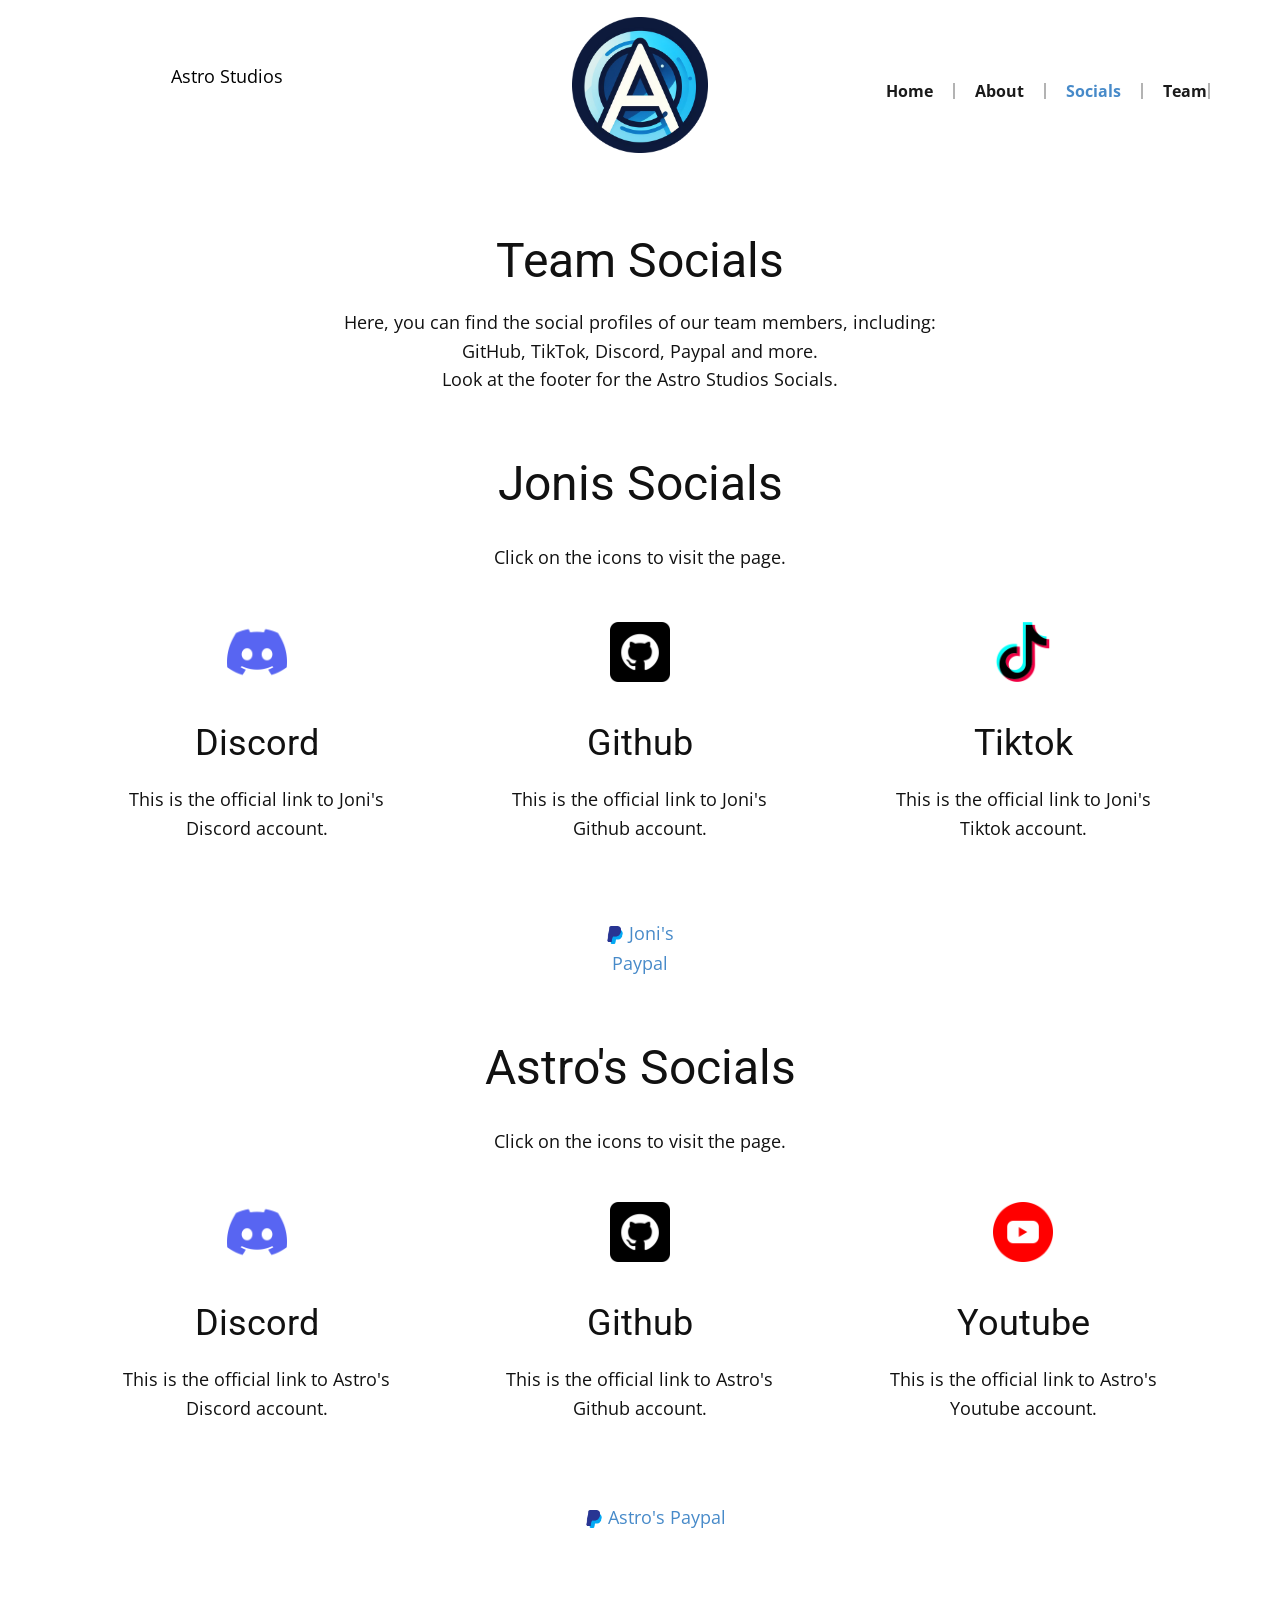
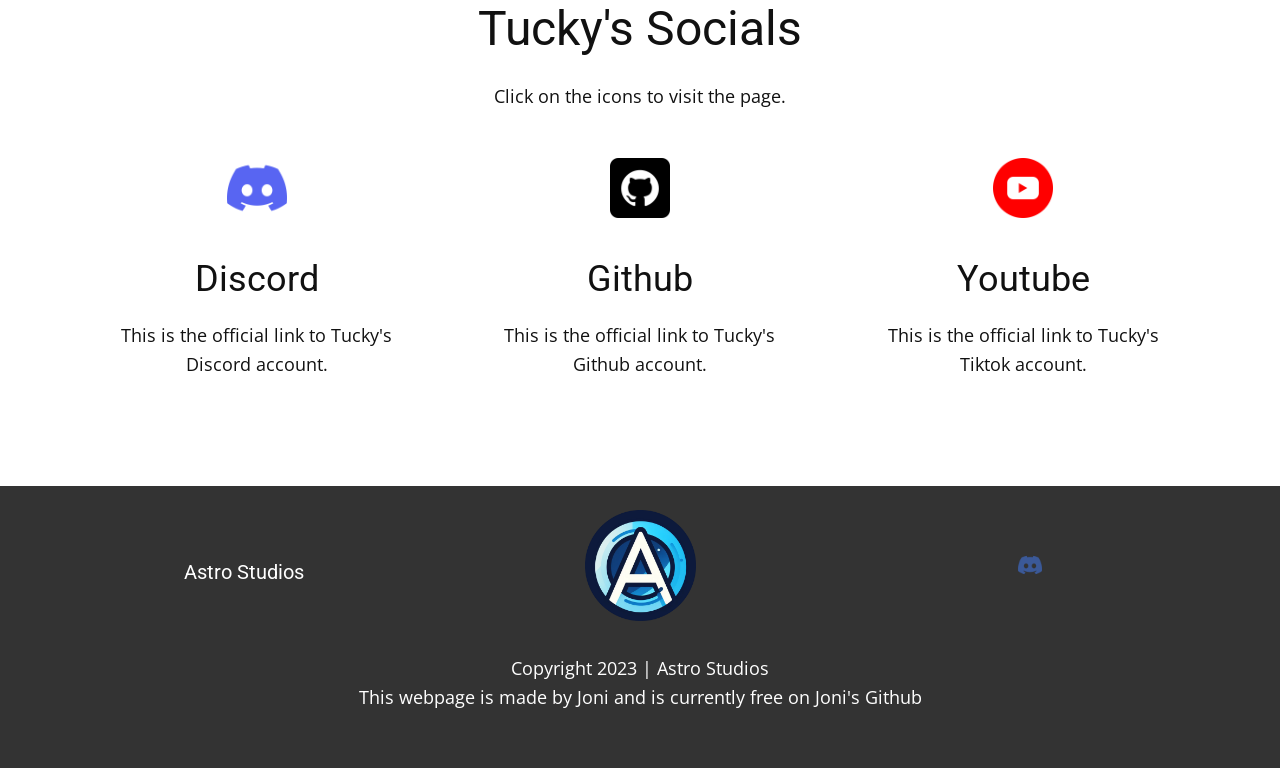
<file: Astro Site/Socials.html>
<!DOCTYPE html>
<html style="font-size: 16px;" lang="en"><head>
    <meta name="viewport" content="width=device-width, initial-scale=1.0">
    <meta charset="utf-8">
    <meta name="keywords" content="Team Socials, Jonis Socials, Astro&amp;apos;s Socials, Tucky&amp;apos;s Socials">
    <meta name="description" content="">
    <title>Socials</title>
    <link rel="stylesheet" href="nicepage.css" media="screen">
    <link rel="icon" type="image/x-icon" href="/images/rsz_astro_studios-modified.png">
<link rel="stylesheet" href="Socials.css" media="screen">
    <script class="u-script" type="text/javascript" src="jquery.js" defer=""></script>
    <script class="u-script" type="text/javascript" src="nicepage.js" defer=""></script>
    <link id="u-theme-google-font" rel="stylesheet" href="https://fonts.googleapis.com/css?family=Roboto:100,100i,300,300i,400,400i,500,500i,700,700i,900,900i|Open+Sans:300,300i,400,400i,500,500i,600,600i,700,700i,800,800i">
    
    
    
    
    
    
    <script type="application/ld+json">{
		"@context": "http://schema.org",
		"@type": "Organization",
		"name": "",
		"logo": "images/rsz_astro_studios-modified.png",
		"sameAs": [
				"https://discord.gg/K3PBRM26HD"
		]
}</script>
    <meta name="theme-color" content="#478ac9">
    <meta property="og:title" content="Socials">
    <meta property="og:type" content="website">
  <meta data-intl-tel-input-cdn-path="intlTelInput/"></head>
  <body data-path-to-root="./" data-include-products="false" class="u-body u-xl-mode" data-lang="en"><header class="u-clearfix u-header u-header" id="sec-7082"><div class="u-clearfix u-sheet u-sheet-1">
        <a href="Home.html" class="u-image u-logo u-image-1" data-image-width="410" data-image-height="410" title="Home">
          <img src="images/rsz_astro_studios-modified.png" class="u-logo-image u-logo-image-1">
        </a>
        <nav class="u-menu u-menu-one-level u-offcanvas u-menu-1" data-responsive-from="MD">
          <div class="menu-collapse" style="font-size: 1rem; letter-spacing: 0px; font-weight: 700;">
            <a class="u-button-style u-custom-active-border-color u-custom-border u-custom-border-color u-custom-borders u-custom-hover-border-color u-custom-left-right-menu-spacing u-custom-padding-bottom u-custom-text-active-color u-custom-text-color u-custom-text-hover-color u-custom-top-bottom-menu-spacing u-file-icon u-nav-link u-file-icon-1" href="#">
              <img src="images/8867520.png" alt="">
            </a>
          </div>
          <div class="u-custom-menu u-nav-container">
            <ul class="u-nav u-spacing-0 u-unstyled u-nav-1"><li class="u-nav-item"><a class="u-border-2 u-border-active-grey-30 u-border-grey-30 u-border-hover-grey-30 u-border-no-bottom u-border-no-left u-border-no-top u-button-style u-nav-link u-text-active-palette-1-base u-text-grey-90 u-text-hover-palette-1-base" href="Home.html" style="padding: 0px 20px;">Home</a>
</li><li class="u-nav-item"><a class="u-border-2 u-border-active-grey-30 u-border-grey-30 u-border-hover-grey-30 u-border-no-bottom u-border-no-left u-border-no-top u-button-style u-nav-link u-text-active-palette-1-base u-text-grey-90 u-text-hover-palette-1-base" href="About.html" style="padding: 0px 20px;">About</a>
</li><li class="u-nav-item"><a class="u-border-2 u-border-active-grey-30 u-border-grey-30 u-border-hover-grey-30 u-border-no-bottom u-border-no-left u-border-no-top u-button-style u-nav-link u-text-active-palette-1-base u-text-grey-90 u-text-hover-palette-1-base" href="Socials.html" style="padding: 0px 20px;">Socials</a>
</li><li class="u-nav-item"><a class="u-border-2 u-border-active-grey-30 u-border-grey-30 u-border-hover-grey-30 u-border-no-bottom u-border-no-left u-border-no-top u-button-style u-nav-link u-text-active-palette-1-base u-text-grey-90 u-text-hover-palette-1-base" href="Team.html" style="padding: 0px 1px 0px 20px;">Team</a>
</li></ul>
          </div>
          <div class="u-custom-menu u-nav-container-collapse">
            <div class="u-black u-container-style u-inner-container-layout u-opacity u-opacity-95 u-sidenav">
              <div class="u-inner-container-layout u-sidenav-overflow">
                <div class="u-menu-close"></div>
                <ul class="u-align-center u-nav u-popupmenu-items u-unstyled u-nav-2"><li class="u-nav-item"><a class="u-button-style u-nav-link" href="Home.html">Home</a>
</li><li class="u-nav-item"><a class="u-button-style u-nav-link" href="About.html">About</a>
</li><li class="u-nav-item"><a class="u-button-style u-nav-link" href="Socials.html">Socials</a>
</li><li class="u-nav-item"><a class="u-button-style u-nav-link" href="Team.html">Team</a>
</li></ul>
              </div>
            </div>
            <div class="u-black u-menu-overlay u-opacity u-opacity-70"></div>
          </div>
        </nav>
        <p class="u-text u-text-default u-text-1">
          <a class="u-border-1 u-border-active-palette-2-base u-border-hover-palette-1-base u-border-no-left u-border-no-right u-border-no-top u-btn u-button-link u-button-style u-none u-text-black u-btn-1" data-href="Home.html" href="Home.html">Astro Studios</a>
        </p>
      </div></header>
    <section class="u-clearfix u-section-1" id="sec-d4e8">
      <div class="u-clearfix u-sheet u-sheet-1">
        <h2 class="u-text u-text-default u-text-1">Team Socials</h2>
        <p class="u-align-center u-text u-text-2"> Here, you can find the social profiles of our team members, including: GitHub, TikTok, Discord, Paypal and more.<br>Look at the footer for the Astro Studios Socials.
        </p>
      </div>
    </section>
    <section class="u-align-center u-clearfix u-section-2" id="sec-c4eb">
      <div class="u-clearfix u-sheet u-sheet-1">
        <h2 class="u-text u-text-default u-text-1">Jonis Socials</h2>
        <p class="u-text u-text-2"> Click on the icons to visit the page.</p>
        <div class="u-expanded-width u-list u-list-1">
          <div class="u-repeater u-repeater-1">
            <div class="u-container-style u-list-item u-repeater-item">
              <div class="u-container-layout u-similar-container u-container-layout-1"><span class="u-file-icon u-icon u-icon-circle u-white u-icon-1" data-href="https://discordapp.com/users/1167807239537569924" data-target="_blank"><img src="images/5968756.png" alt=""></span>
                <h3 class="u-align-center u-text u-text-default u-text-3">Discord</h3>
                <p class="u-align-center u-text u-text-default u-text-4">This is the official link to Joni's Discord account.</p>
              </div>
            </div>
            <div class="u-align-center u-container-style u-list-item u-repeater-item">
              <div class="u-container-layout u-similar-container u-container-layout-2"><span class="u-file-icon u-icon u-icon-circle u-white u-icon-2" data-href="https://github.com/Joni0808" data-target="_blank"><img src="images/3291695.png" alt=""></span>
                <h3 class="u-align-center u-text u-text-default u-text-5">Github</h3>
                <p class="u-align-center u-text u-text-default u-text-6"> This is the official link to Joni's<br>Github account.
                </p>
              </div>
            </div>
            <div class="u-align-center u-container-style u-list-item u-repeater-item">
              <div class="u-container-layout u-similar-container u-container-layout-3"><span class="u-file-icon u-icon u-icon-circle u-white u-icon-3" data-href="https://www.tiktok.com/@holyjxni" data-target="_blank"><img src="images/3046121.png" alt=""></span>
                <h3 class="u-align-center u-text u-text-default u-text-7">Tiktok</h3>
                <p class="u-align-center u-text u-text-default u-text-8"> This is the official link to Joni's<br>Tiktok account.
                </p>
              </div>
            </div>
          </div>
        </div>
        <p class="u-text u-text-9">
          <a class="u-active-none u-border-none u-btn u-button-link u-button-style u-hover-none u-none u-text-palette-1-base u-btn-1" data-href="https://www.paypal.com/paypalme/Jvmall" data-target="_blank" href="https://www.paypal.com/paypalme/Jvmall" target="_blank"><span class="u-file-icon u-icon"><img src="images/888871.png" alt=""></span>&nbsp;​Joni's Paypal
          </a>
        </p>
      </div>
    </section>
    <section class="u-align-center u-clearfix u-section-3" id="sec-cf13">
      <div class="u-clearfix u-sheet u-sheet-1">
        <h2 class="u-text u-text-default u-text-1">Astro's Socials</h2>
        <p class="u-text u-text-2"> Click on the icons to visit the page.</p>
        <div class="u-expanded-width u-list u-list-1">
          <div class="u-repeater u-repeater-1">
            <div class="u-container-style u-list-item u-repeater-item">
              <div class="u-container-layout u-similar-container u-container-layout-1"><span class="u-file-icon u-icon u-icon-circle u-white u-icon-1" data-href="https://discordapp.com/users/1046442637336510524" data-target="_blank"><img src="images/5968756.png" alt=""></span>
                <h3 class="u-align-center u-text u-text-default u-text-3">Discord</h3>
                <p class="u-align-center u-text u-text-default u-text-4">This is the official link to Astro's Discord account.</p>
              </div>
            </div>
            <div class="u-align-center u-container-style u-list-item u-repeater-item">
              <div class="u-container-layout u-similar-container u-container-layout-2"><span class="u-file-icon u-icon u-icon-circle u-white u-icon-2" data-href="https://twitter.com/theguyastro" data-target="_blank"><img src="images/3291695.png" alt=""></span>
                <h3 class="u-align-center u-text u-text-default u-text-5">Github</h3>
                <p class="u-align-center u-text u-text-default u-text-6"> This is the official link to Astro's<br>Github account.
                </p>
              </div>
            </div>
            <div class="u-align-center u-container-style u-list-item u-repeater-item">
              <div class="u-container-layout u-similar-container u-container-layout-3"><span class="u-file-icon u-icon u-icon-circle u-white u-icon-3" data-href="https://www.youtube.com/channel/UCHnoRYFSI4Iyy0QpDEQoFIg" data-target="_blank"><img src="images/3670147.png" alt=""></span>
                <h3 class="u-align-center u-text u-text-default u-text-7">Youtube</h3>
                <p class="u-align-center u-text u-text-default u-text-8"> This is the official link to Astro's<br>Youtube account.
                </p>
              </div>
            </div>
          </div>
        </div>
        <p class="u-text u-text-9">
          <a class="u-active-none u-border-none u-btn u-button-link u-button-style u-hover-none u-none u-text-palette-1-base u-btn-1" data-href="https://www.paypal.com/paypalme/Jvmall" data-target="_blank" href="https://www.paypal.com/paypalme/TheGuyAstro" target="_blank"><span class="u-file-icon u-icon"><img src="images/888871.png" alt=""></span>&nbsp;​Astro's Paypal
          </a>
        </p>
      </div>
    </section>
    <section class="u-align-center u-clearfix u-section-4" id="sec-4c4f">
      <div class="u-clearfix u-sheet u-sheet-1">
        <h2 class="u-text u-text-default u-text-1">Tucky's Socials</h2>
        <p class="u-text u-text-2"> Click on the icons to visit the page.</p>
        <div class="u-expanded-width u-list u-list-1">
          <div class="u-repeater u-repeater-1">
            <div class="u-container-style u-list-item u-repeater-item">
              <div class="u-container-layout u-similar-container u-container-layout-1"><span class="u-file-icon u-icon u-icon-circle u-white u-icon-1" data-href="https://discordapp.com/users/588080174348632104" data-target="_blank"><img src="images/5968756.png" alt=""></span>
                <h3 class="u-align-center u-text u-text-default u-text-3">Discord</h3>
                <p class="u-align-center u-text u-text-default u-text-4">This is the official link to Tucky's Discord account.</p>
              </div>
            </div>
            <div class="u-align-center u-container-style u-list-item u-repeater-item">
              <div class="u-container-layout u-similar-container u-container-layout-2"><span class="u-file-icon u-icon u-icon-circle u-white u-icon-2" data-href="https://github.com/Tuckydev" data-target="_blank"><img src="images/3291695.png" alt=""></span>
                <h3 class="u-align-center u-text u-text-default u-text-5">Github</h3>
                <p class="u-align-center u-text u-text-default u-text-6"> This is the official link to Tucky's<br>Github account.
                </p>
              </div>
            </div>
            <div class="u-align-center u-container-style u-list-item u-repeater-item">
              <div class="u-container-layout u-similar-container u-container-layout-3"><span class="u-file-icon u-icon u-icon-circle u-white u-icon-3" data-href="https://youtube.com/@tuckydev" data-target="_blank"><img src="images/3670147.png" alt=""></span>
                <h3 class="u-align-center u-text u-text-default u-text-7">Youtube</h3>
                <p class="u-align-center u-text u-text-default u-text-8"> This is the official link to Tucky's<br>Tiktok account.
                </p>
              </div>
            </div>
          </div>
        </div>
      </div>
    </section>
    
    
    
    <footer class="u-clearfix u-footer u-grey-80" id="sec-a4c3"><div class="u-clearfix u-sheet u-sheet-1">
        <div class="data-layout-selected u-clearfix u-expanded-width u-gutter-30 u-layout-wrap u-layout-wrap-1">
          <div class="u-gutter-0 u-layout">
            <div class="u-layout-row">
              <div class="u-align-center-sm u-align-center-xs u-align-left-md u-align-left-xl u-container-style u-layout-cell u-left-cell u-size-20 u-size-30-md u-layout-cell-1">
                <div class="u-container-layout u-container-layout-1"><!--position-->
                  <div data-position="" class="u-position u-position-1"><!--block-->
                    <div class="u-block">
                      <div class="u-block-container u-clearfix"><!--block_header-->
                        <h5 class="u-block-header u-text"><!--block_header_content-->Astro Studios<!--/block_header_content--></h5><!--/block_header--><!--block_content-->
                        <div class="u-block-content u-text"><!--block_content_content--><!--/block_content_content--></div><!--/block_content-->
                      </div>
                    </div><!--/block-->
                  </div><!--/position-->
                </div>
              </div>
              <div class="u-align-center-sm u-align-right-md u-container-style u-layout-cell u-size-20 u-size-30-md u-layout-cell-2">
                <div class="u-container-layout u-valign-middle u-container-layout-2">
                  <a href="Home.html" class="u-image u-logo u-image-1" data-image-width="410" data-image-height="410" title="Home">
                    <img src="images/rsz_astro_studios-modified.png" class="u-logo-image u-logo-image-1">
                  </a>
                </div>
              </div>
              <div class="u-align-center-sm u-align-center-xs u-align-left-md u-align-right-lg u-align-right-xl u-container-style u-layout-cell u-right-cell u-size-20 u-size-30-md u-layout-cell-3">
                <div class="u-container-layout u-valign-middle u-container-layout-3">
                  <div class="u-social-icons u-spacing-30 u-social-icons-1">
                    <a class="u-social-url" title="Discord Server" target="_blank" href="https://discord.gg/K3PBRM26HD"><span class="u-file-icon u-icon u-social-facebook u-social-icon u-icon-1"><img src="images/5968756-68b0a49d.png" alt=""></span>
                    </a>
                  </div>
                </div>
              </div>
            </div>
          </div>
        </div>
        <p class="u-align-center u-text u-text-default u-text-3">Copyright 2023 | Astro Studios<br>This webpage is made by Joni and is currently free on Joni's Github
        </p>
      </div></footer> 
</body></html>
</file>
